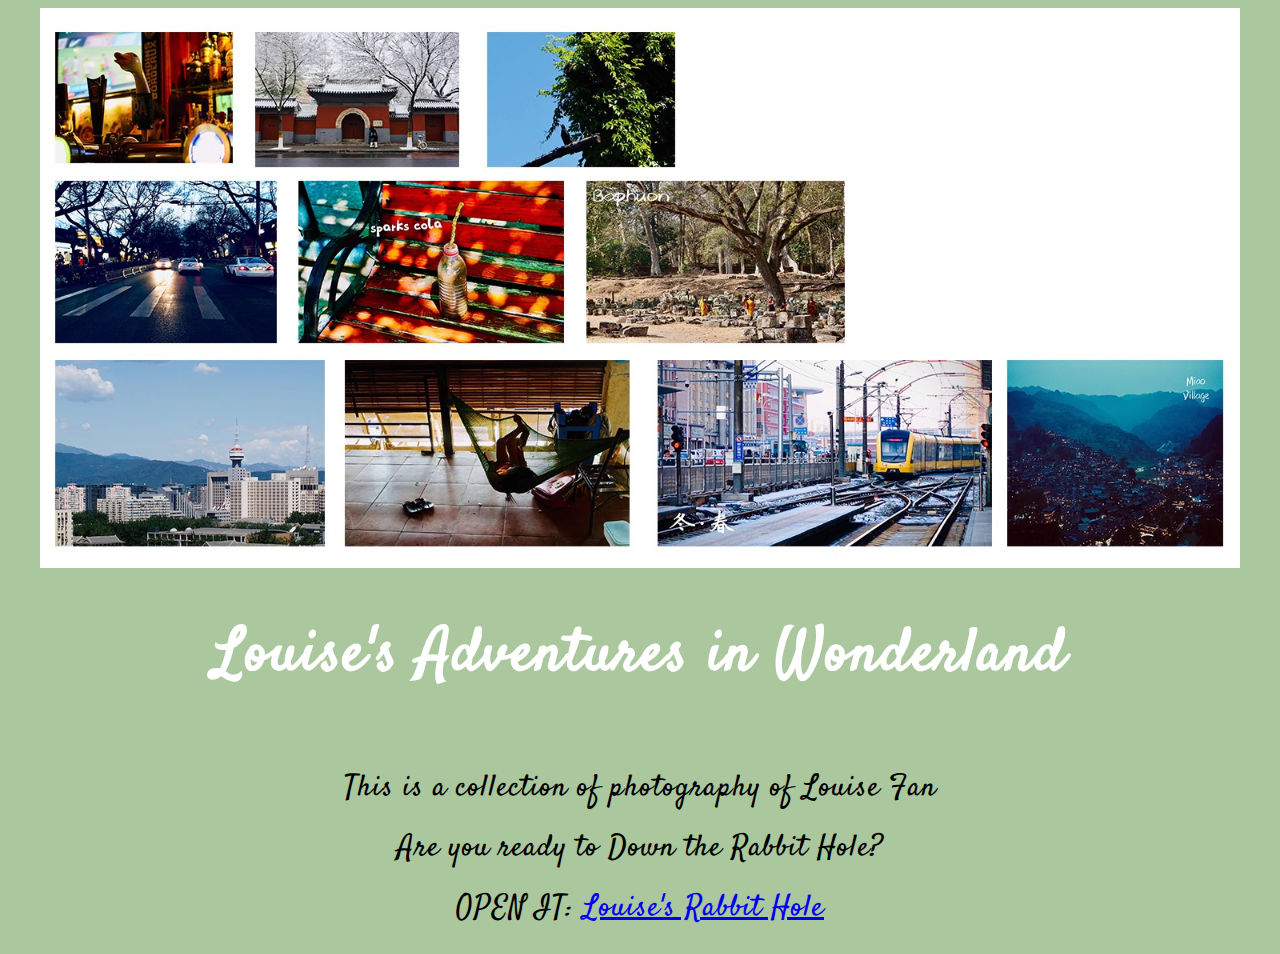
<file: index.html>
<!DOCTYPE html>
<html>
    <head>
        <meta charset="UTF-8">
        <title>Louise's Adventures in Wonderland</title>
        <link href="styles/style.css" rel="stylesheet">
        <link href="https://fonts.googleapis.com/css2?family=Satisfy&display=swap" rel="stylesheet" type="text/css">
    </head>
    <body>
        <img src="images/index.ico" alt="A collection of photography of Louise Fan.">
        <h1>Louise's Adventures in Wonderland</h1>
        <p>This is a collection of photography of Louise Fan</p>
        <p>Are you ready to Down the Rabbit Hole?</p>
        <p>OPEN IT: <a href="philosophy game.html"
                       title="open the guessing-game of Louise Fan.">Louise's Rabbit Hole</a></p>
    </body>
</html>
</file>
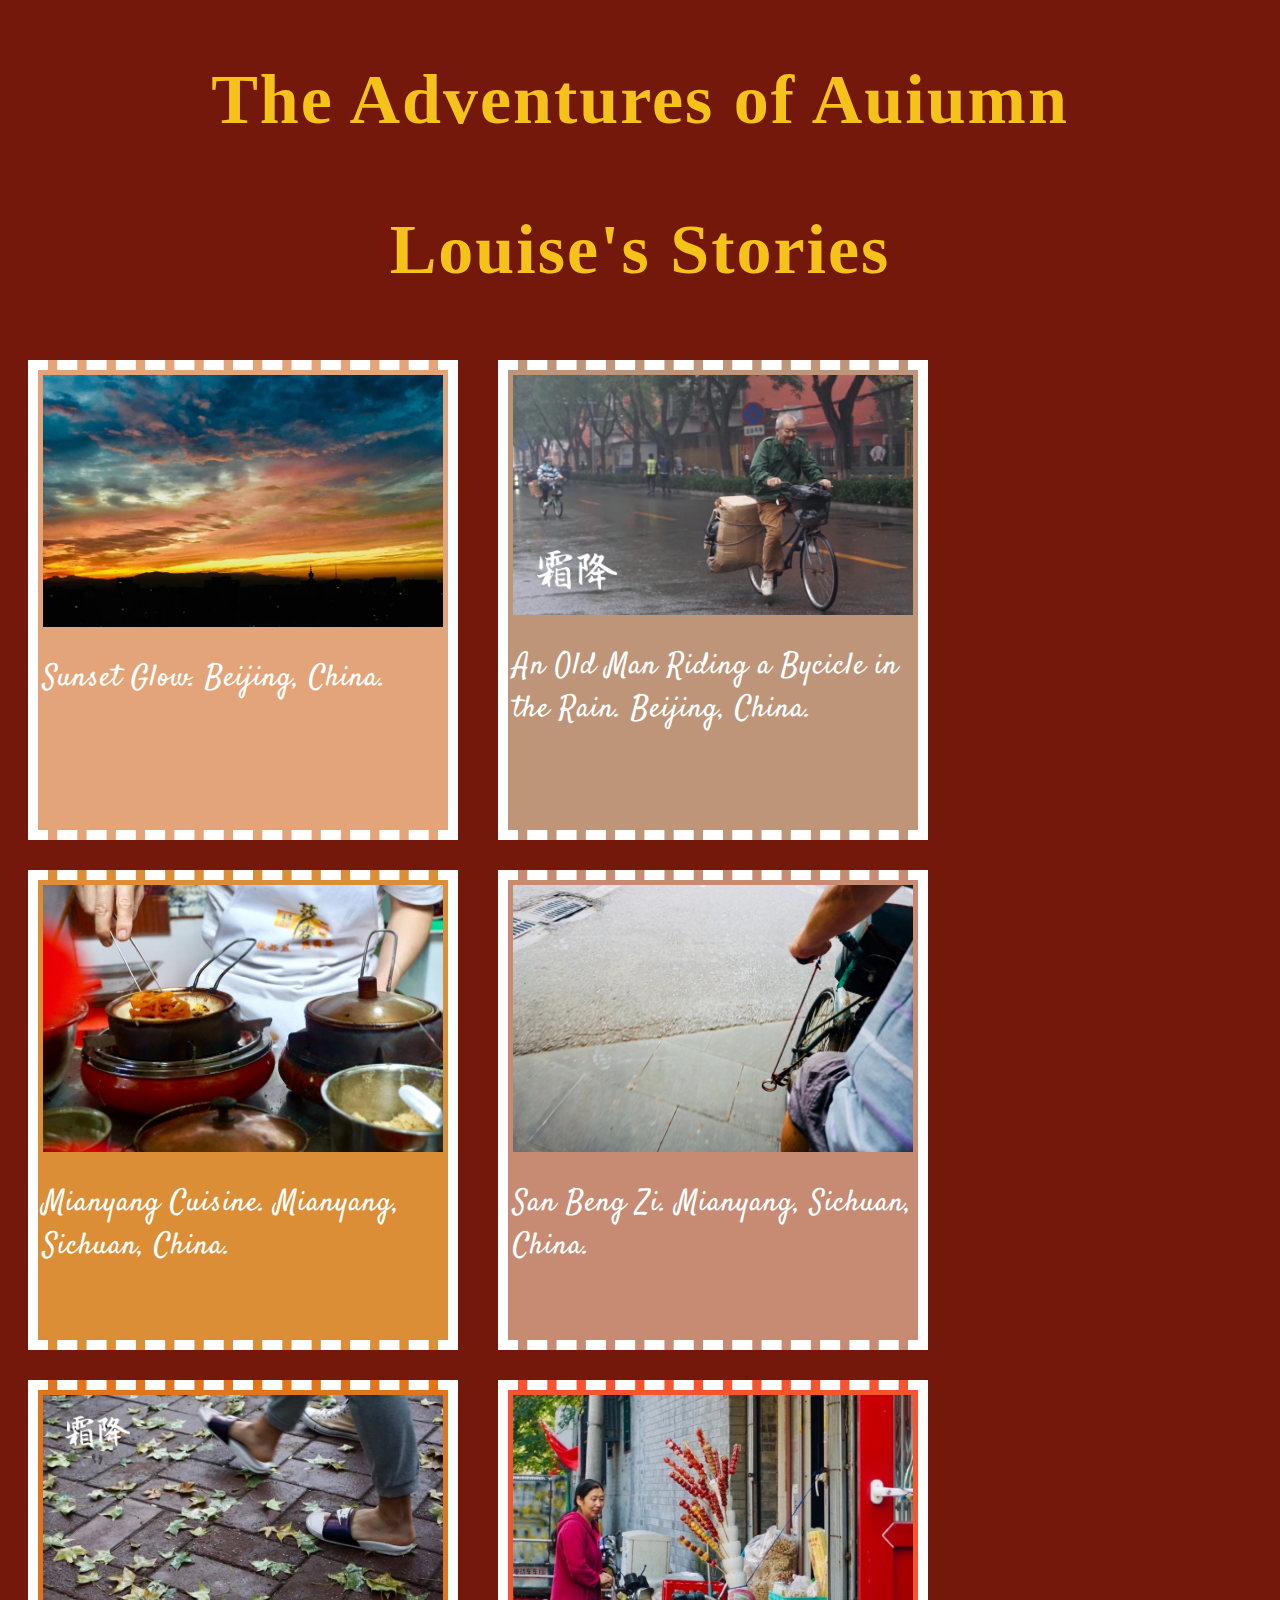
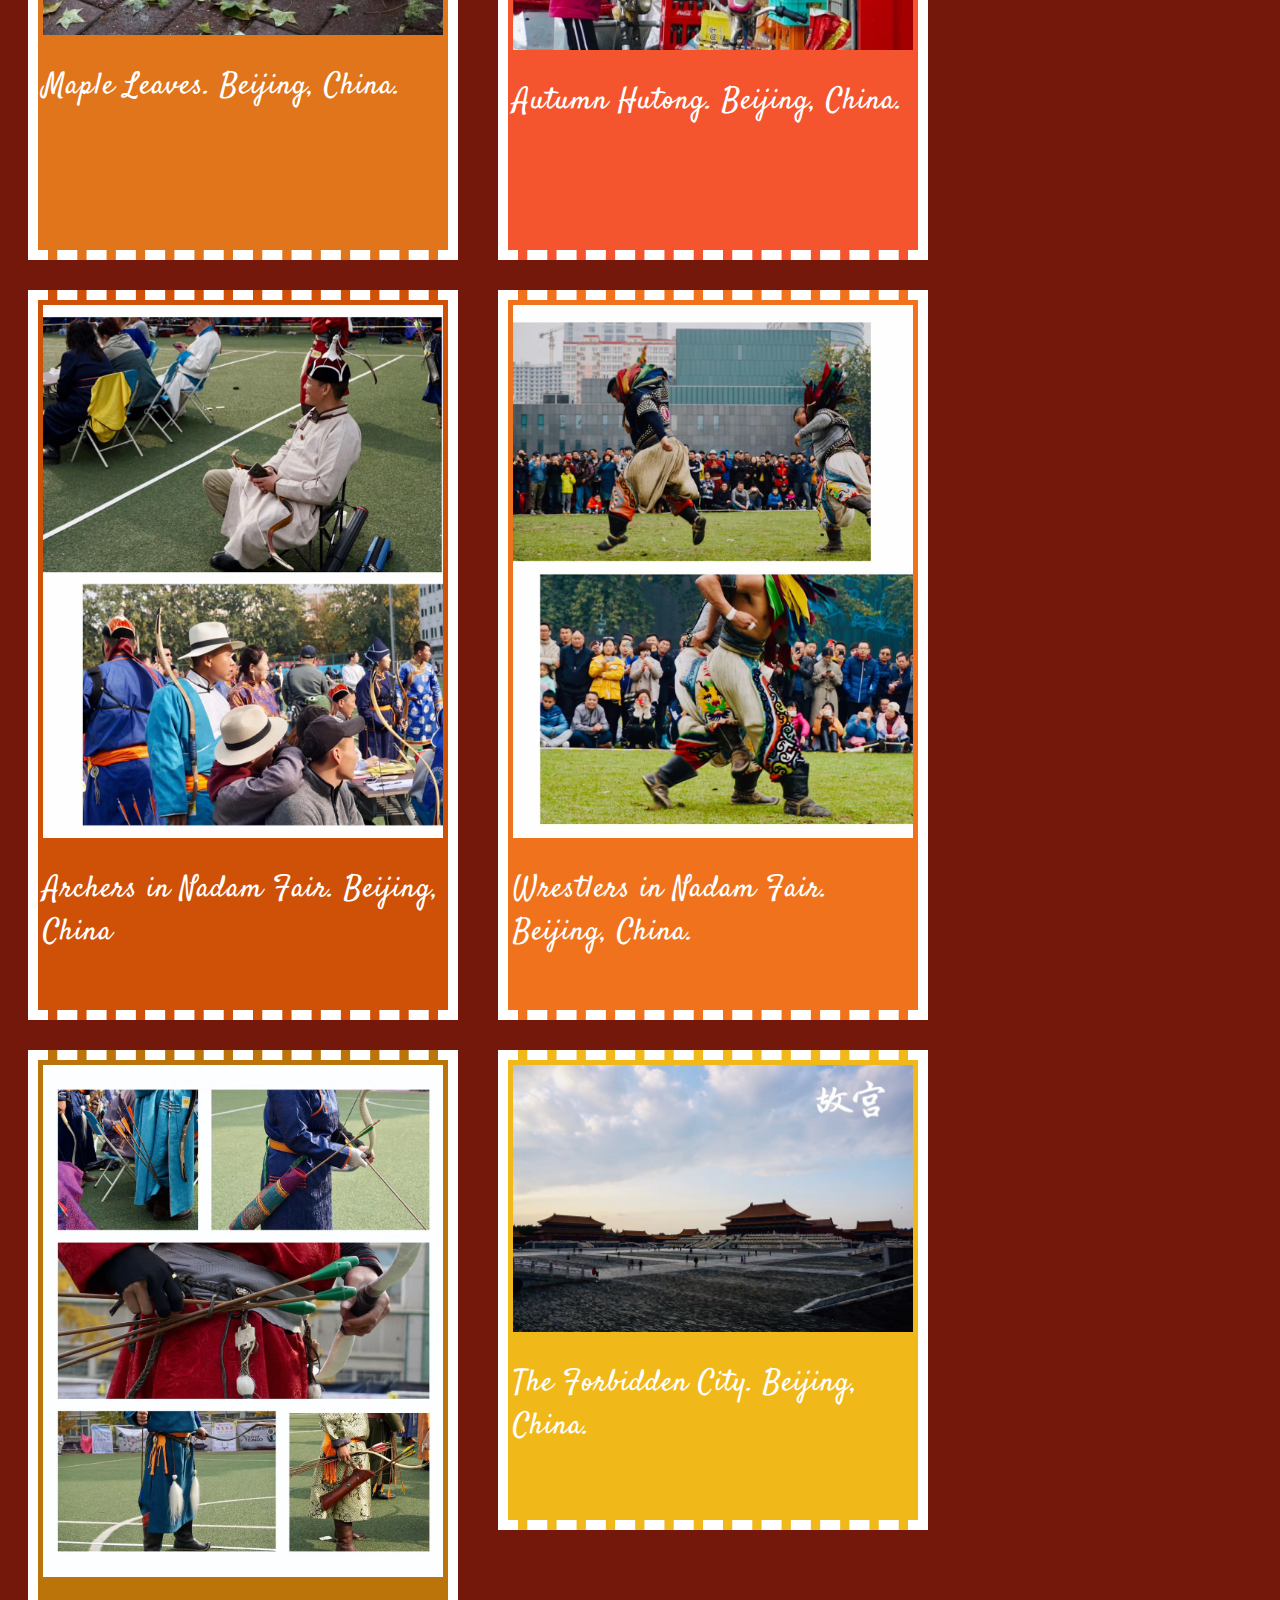
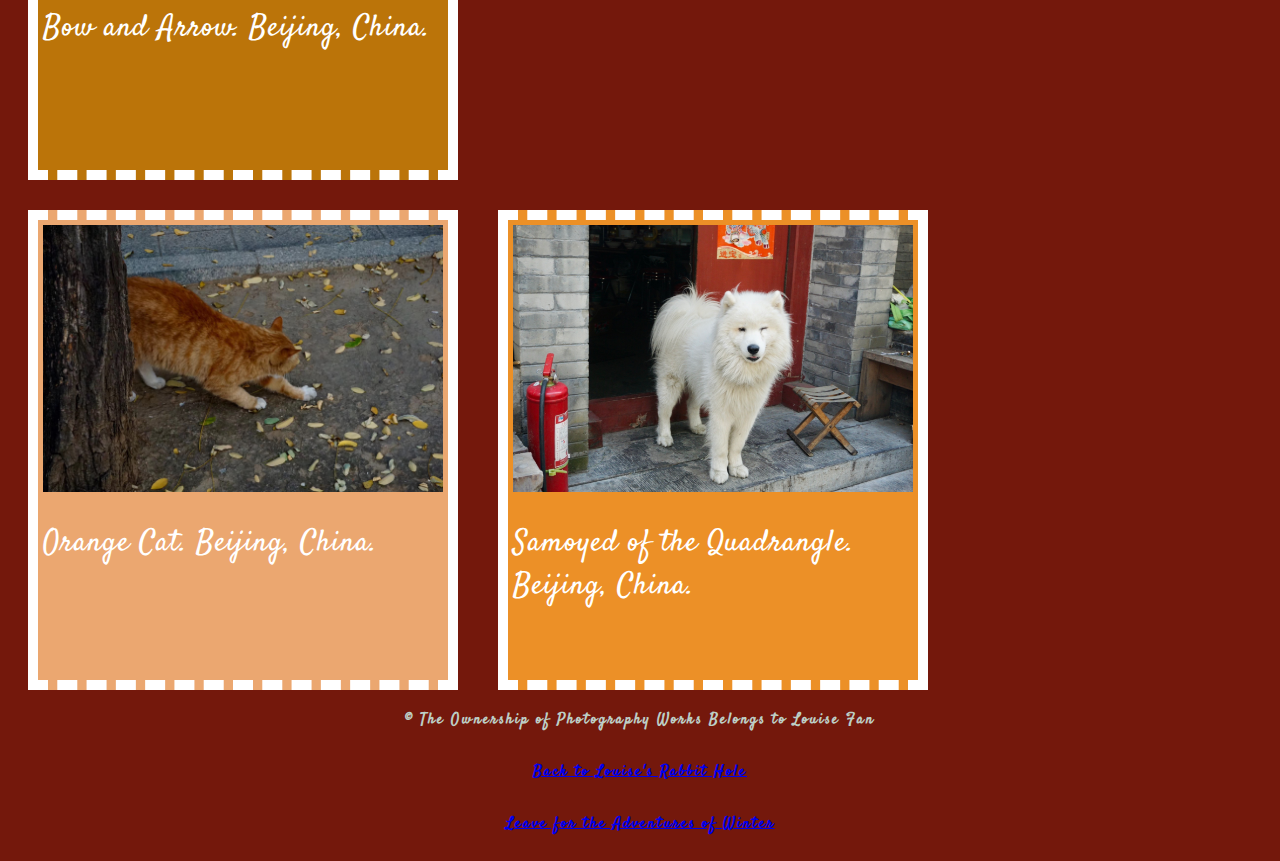
<file: autumnal.html>
<!DOCTYPE html>
<html>
    <head>
        <meta charset=UTF-8>
        <title>The collection of summer</title>
        <link href="styles3/style-autumn.css" rel="stylesheet">
        <link href="https://fonts.googleapis.com/css2?family=Kranky&family=Satisfy&display=swap" rel="stylesheet" type="text/css">
    </head>
    <body>
        <h1><strong>The Adventures of Auiumn</strong></h1>
        <h1><strong>Louise's Stories</strong></h1>
        
        <div class="flex-div">
        <div class="div-s1">
            <img src="images/fall-imgs/1.jpg" alt="Sunset Glow">
            <p> Sunset Glow. Beijing, China. </p>
        </div>
          
        <div class="div-s2">
            <img src="images/fall-imgs/2.jpg" alt="An Old Man Riding a Bycicle in the Rain">
            <p>An Old Man Riding a Bycicle in the Rain. Beijing, China. </p>
        </div>

        <div class="div-s3">
            <img src="images/fall-imgs/3.jpg" alt="Mianyang Cuisine">
            <p>Mianyang Cuisine. Mianyang, Sichuan, China.</p>
        </div>

        <div class="div-s4">
            <img src="images/fall-imgs/4.jpg" alt="San Beng Zi">
            <p>San Beng Zi. Mianyang, Sichuan, China.</p>
        </div>
        
        <div class="div-s5">
            <img src="images/fall-imgs/5.jpg" alt="Maple Leaves">
            <p>Maple Leaves. Beijing, China.</p>
        </div> 

        <div class="div-s6">
            <img src="images/fall-imgs/6.jpg" alt="Autumn Lane">
            <P>Autumn Hutong. Beijing, China.</P>
        </div>

        <div class="div-s7">
            <img src="images/fall-imgs/7.jpg" alt="Archers in Nadam Fair">
            <p>Archers in Nadam Fair. Beijing, China</p>
        </div>

        <div class="div-s8">
            <img src="images/fall-imgs/8.jpg" alt="Wrestlers in Nadam Fair">
            <p>Wrestlers in Nadam Fair. Beijing, China.</p>
        </div>

        <div class="div-s9">
            <img src="images/fall-imgs/9.jpg" alt="Bow and Arrow">
            <p>Bow and Arrow. Beijing, China.</p>
        </div> 

        <div class="div-s10">
            <img src="images/fall-imgs/10.jpg" alt="The Forbidden City">
            <p>The Forbidden City. Beijing, China.</p>
        </div> 

        <div class="div-s11">
            <img src="images/fall-imgs/11.jpg" alt="Orange Cat">
            <p>Orange Cat. Beijing, China.</p>
        </div> 

        <div class="div-s12">
            <img src="images/fall-imgs/12.jpg" alt="Samoyed of the Quadrangle">
            <p>Samoyed of the Quadrangle. Beijing, China.</p>
        </div> 

        <div class="footer">
            <h3> © The Ownership of Photography Works Belongs to Louise Fan</h3>
        </div>

        <div class="back-hole">
            <h2> <a href="photography.html">Back to Louise's Rabbit Hole</a></h2>
        </div>

        <div class="go-winter">
            <h2> <a href="hiemal.html">Leave for the Adventures of Winter</a></h2>
        </div>
    </div>
    </body>
</html>
</file>
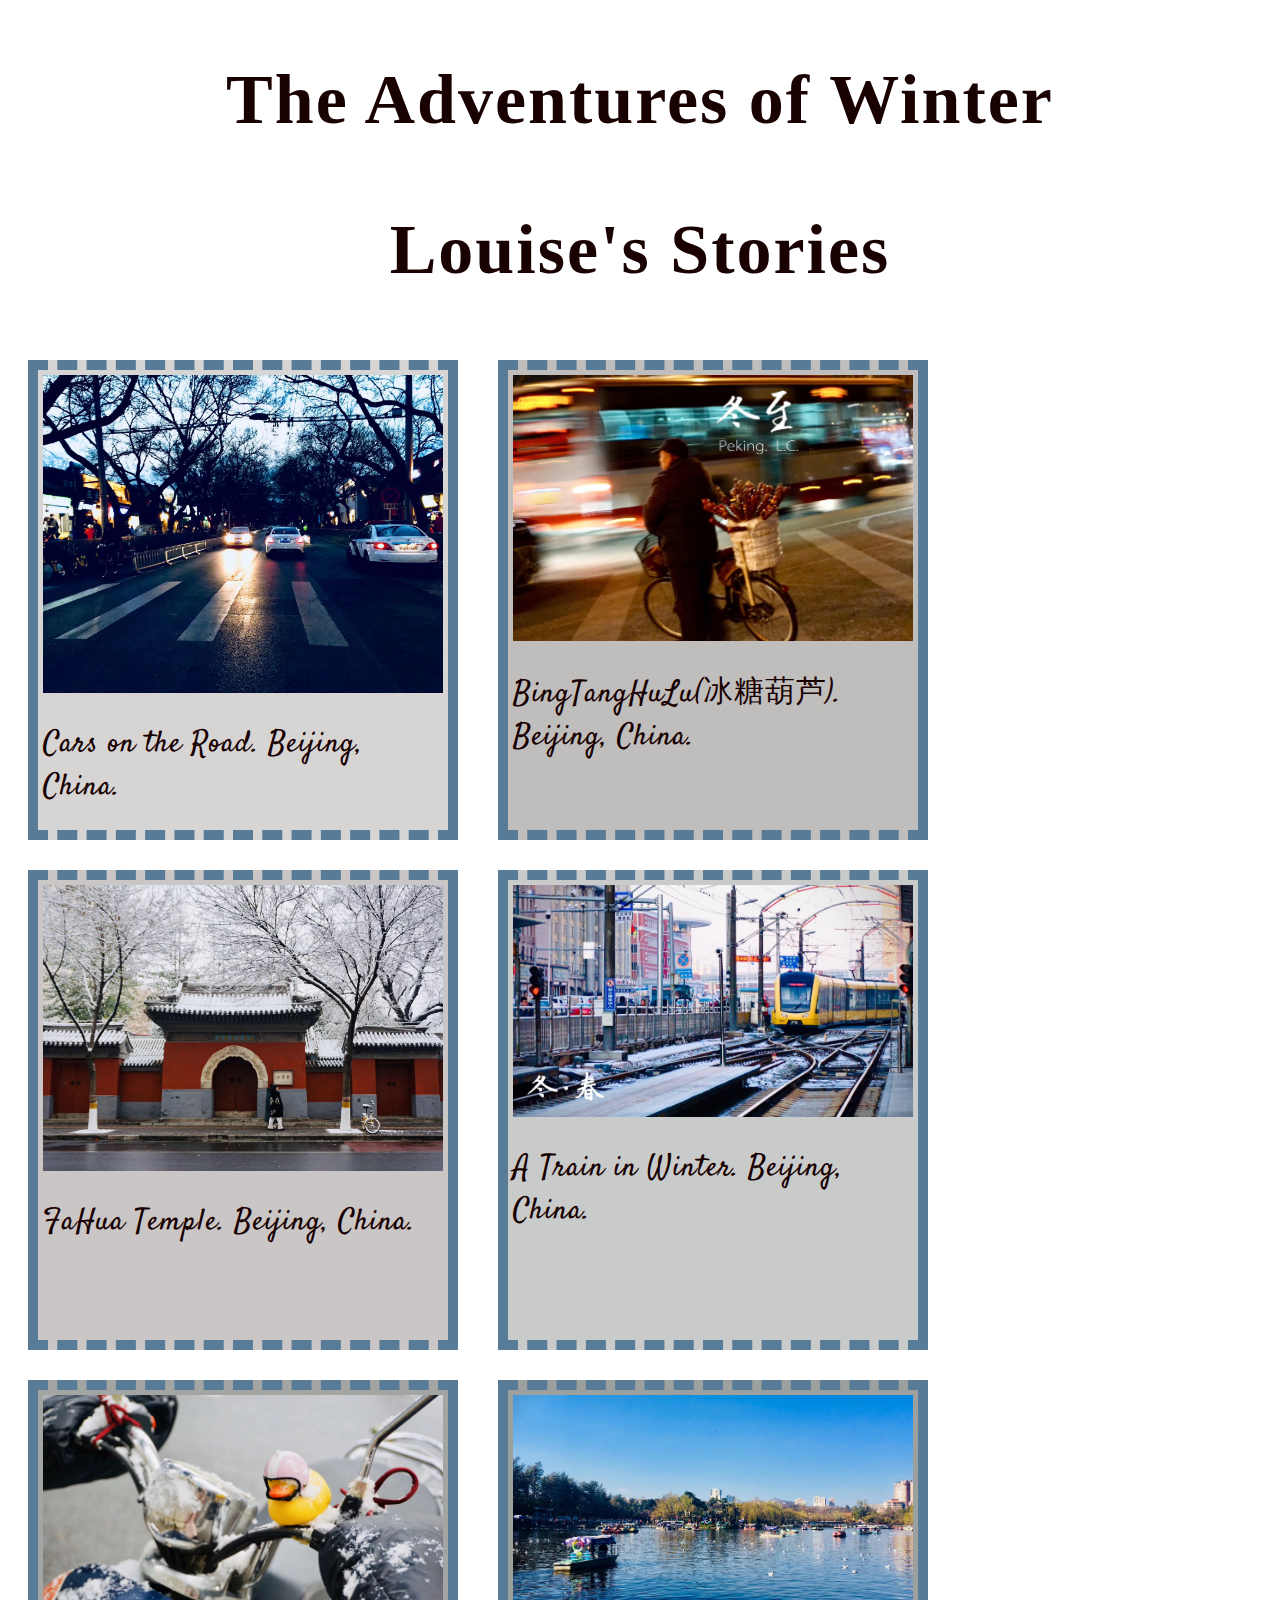
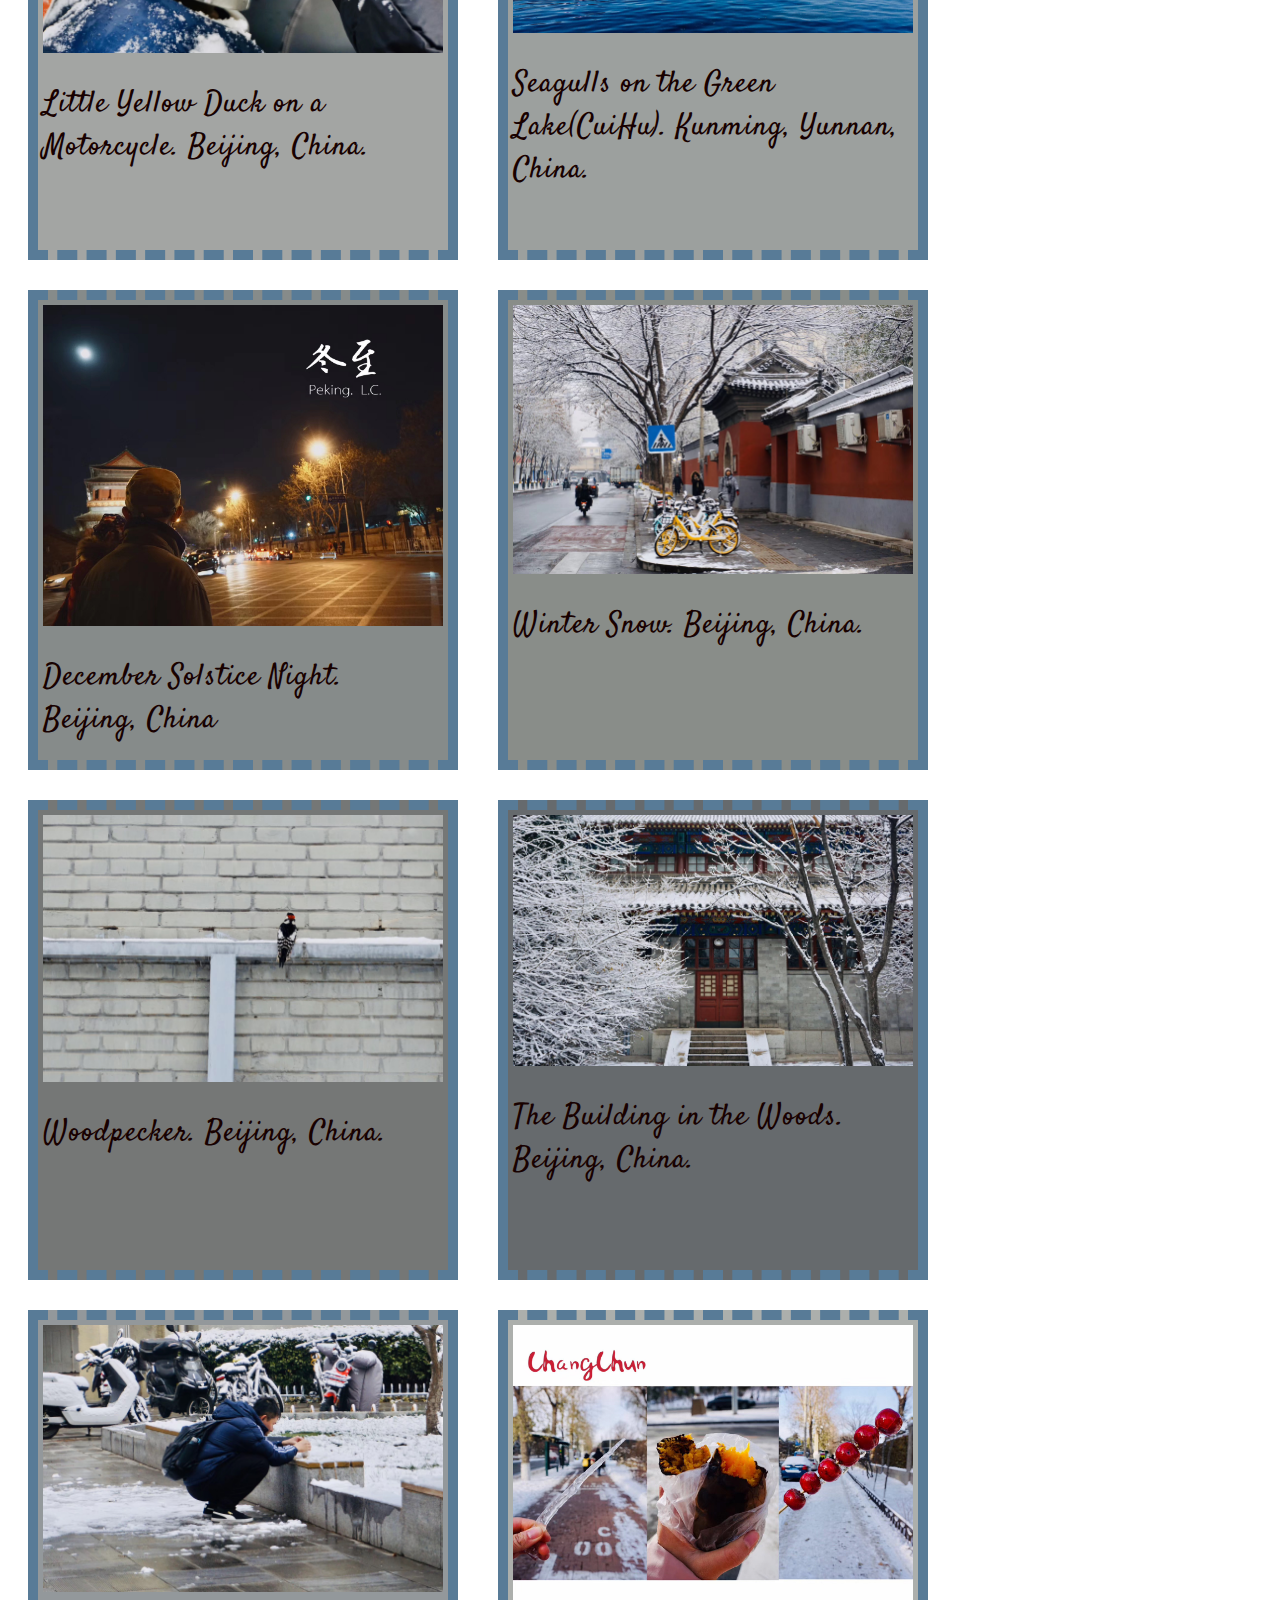
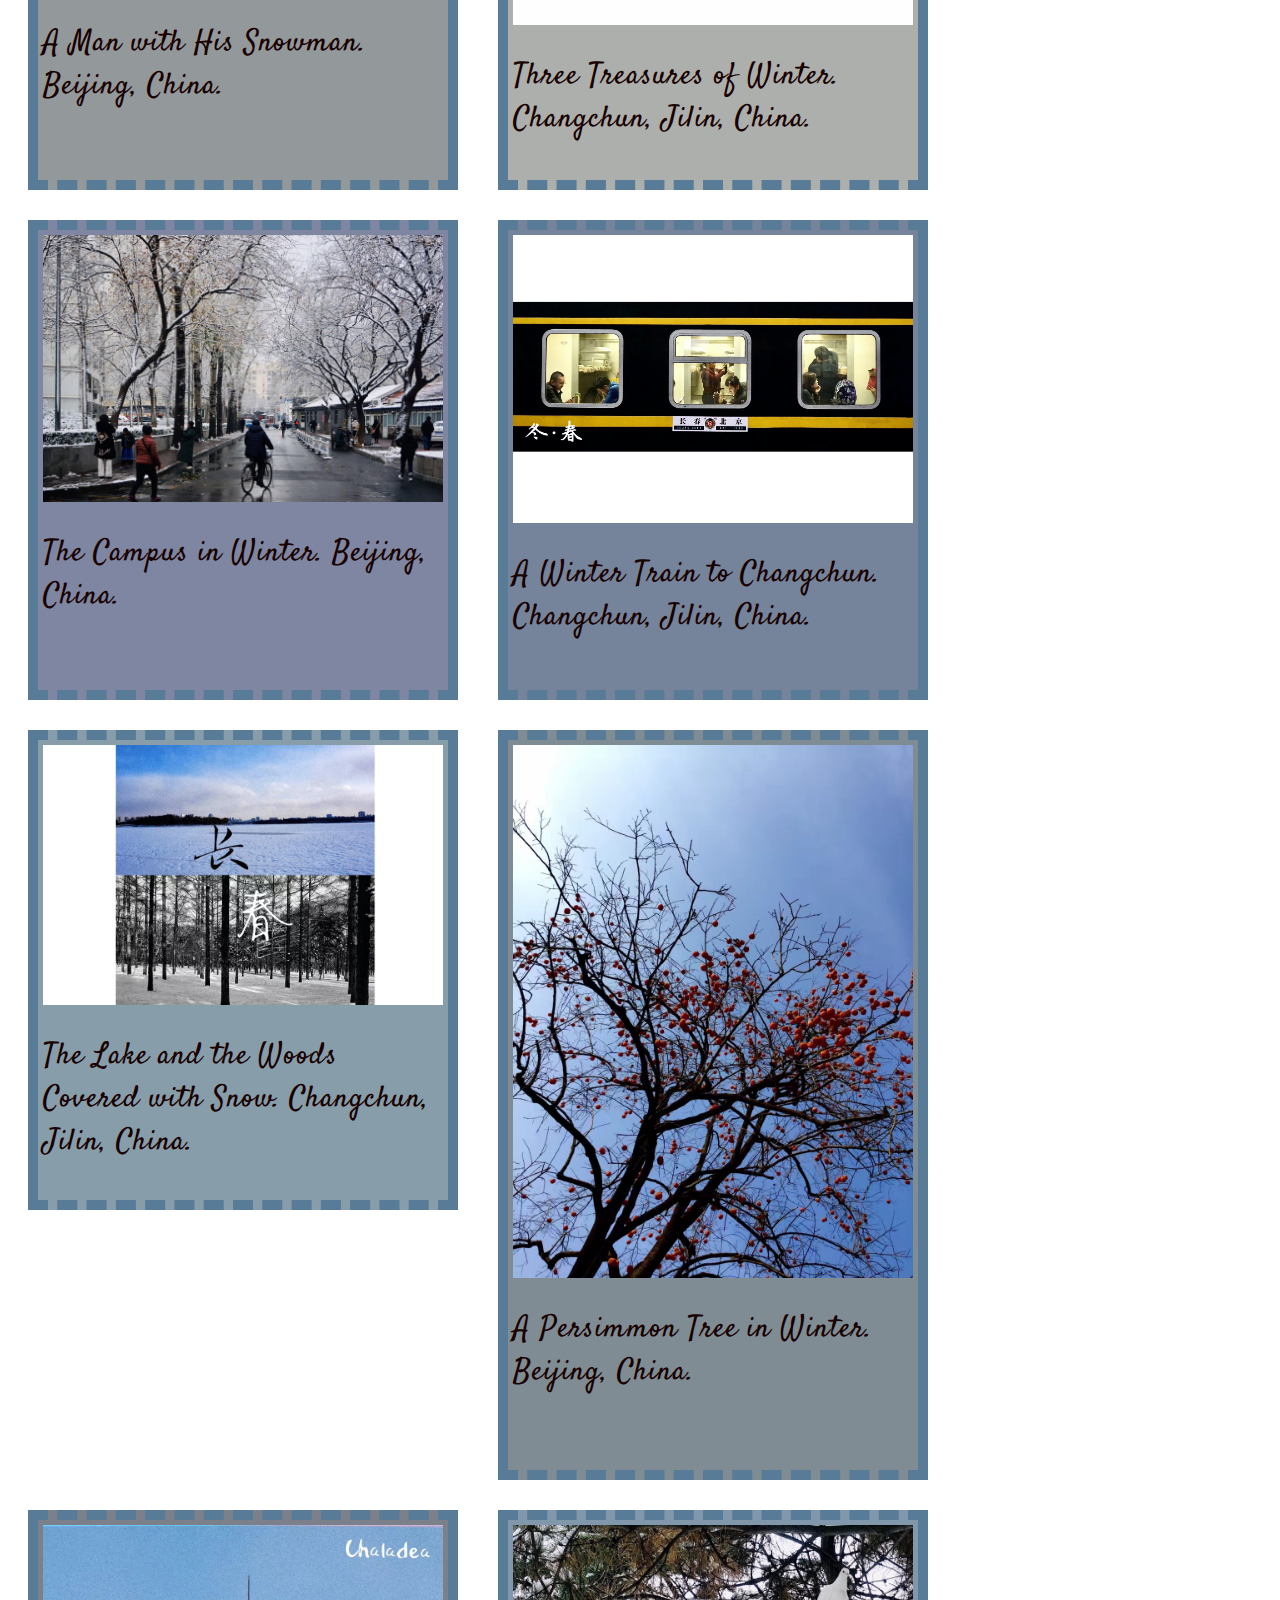
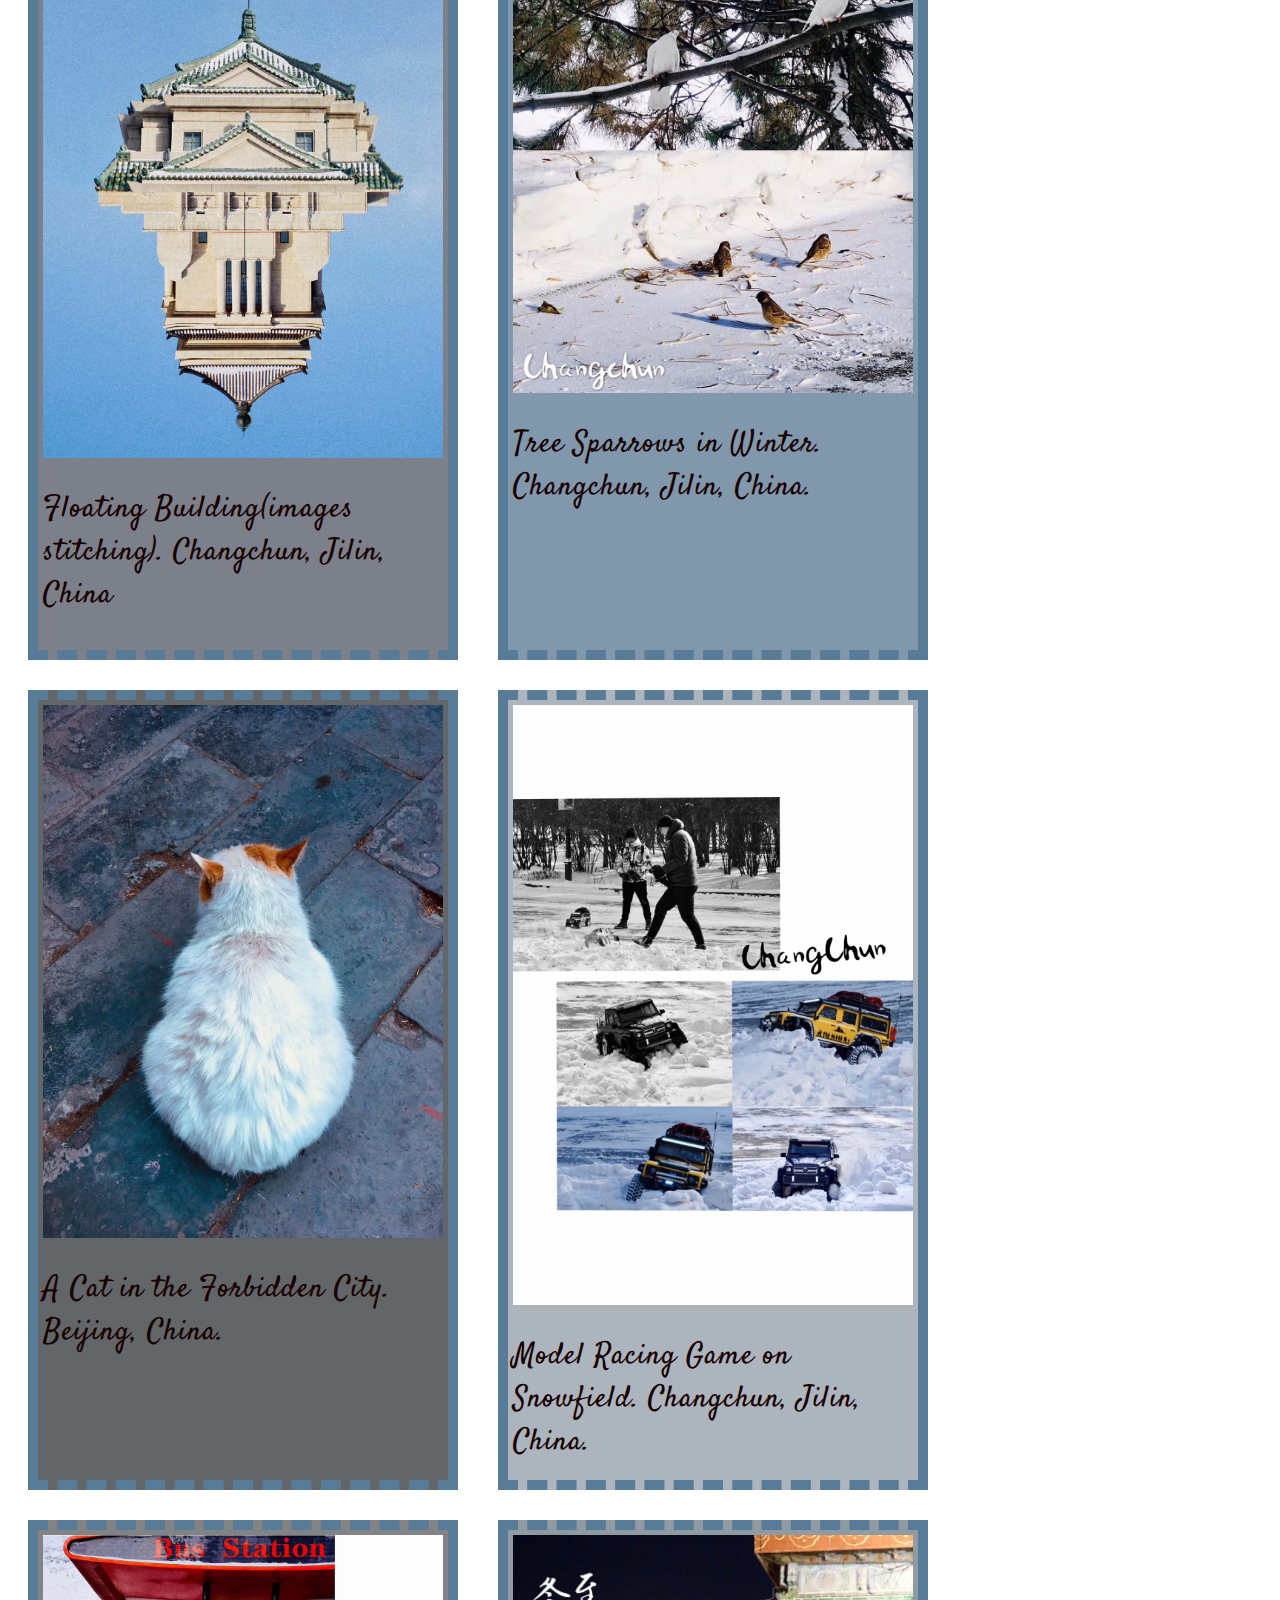
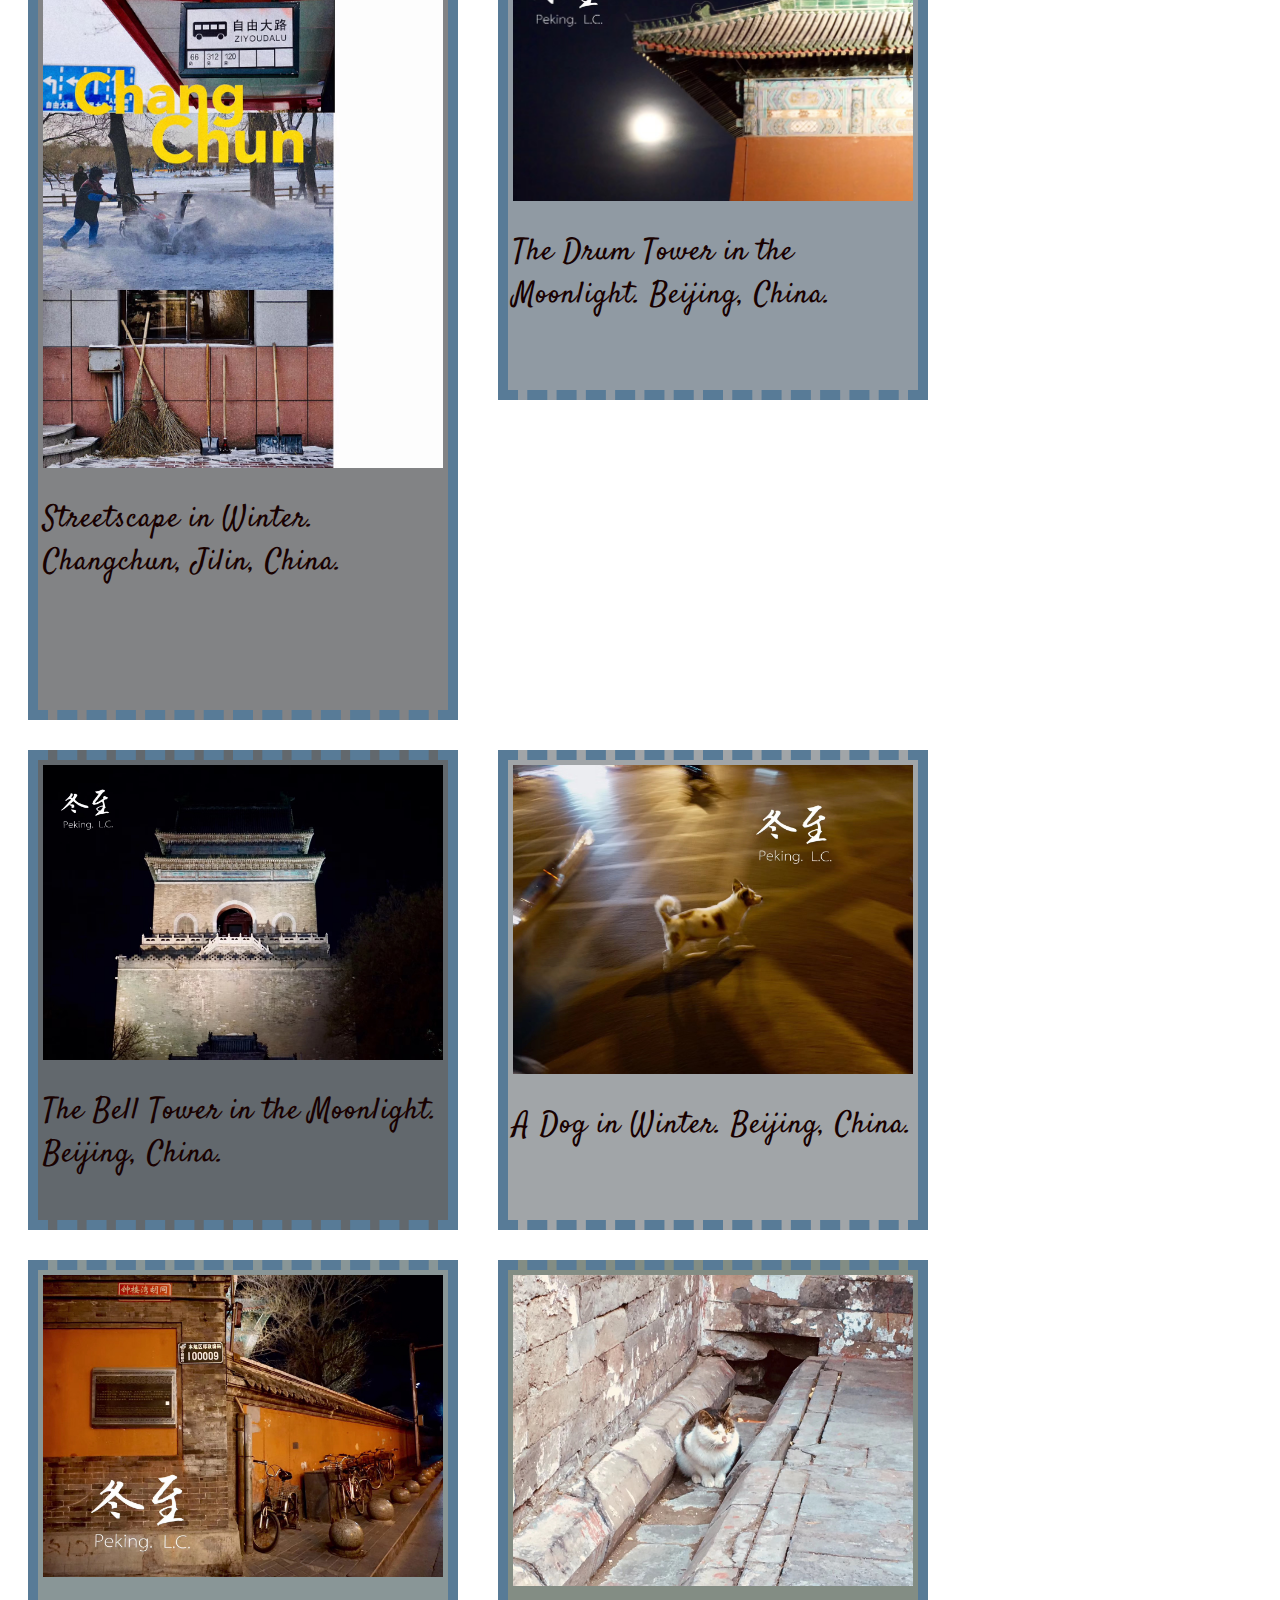
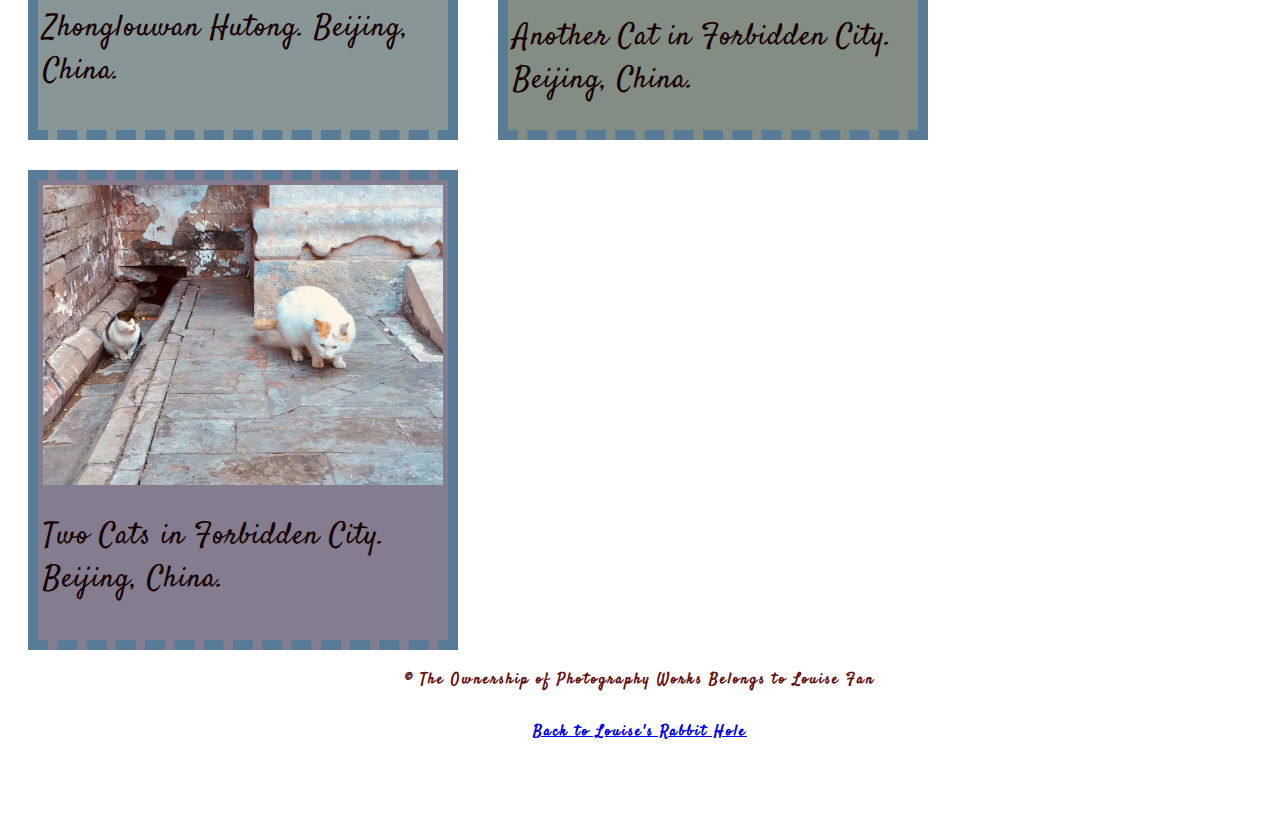
<file: hiemal.html>
<!DOCTYPE html>
<html>
    <head>
        <meta charset=UTF-8>
        <title>The collection of summer</title>
        <link href="styles3/style-winter.css" rel="stylesheet">
        <link href="https://fonts.googleapis.com/css2?family=Kranky&family=Satisfy&display=swap" rel="stylesheet" type="text/css">
    </head>
    <body>
        <h1><strong>The Adventures of Winter</strong></h1>
        <h1><strong>Louise's Stories</strong></h1>
        
        <div class="flex-div">
        <div class="div-s1">
            <img src="images/winter-imgs/1.jpg" alt="Cars on the Road">
            <p> Cars on the Road. Beijing, China. </p>
        </div>
         
        <div class="div-s2">
            <img src="images/winter-imgs/2.jpg" alt="BingTangHuLu(冰糖葫芦)">
            <p>BingTangHuLu(冰糖葫芦). Beijing, China. </p>
        </div>

        <div class="div-s3">
            <img src="images/winter-imgs/3.jpg" alt="FaHua Temple">
            <p>FaHua Temple. Beijing, China.</p>
        </div>

        <div class="div-s4">
            <img src="images/winter-imgs/4.jpg" alt="A Train in Winter">
            <p>A Train in Winter. Beijing, China.</p>
        </div>
        
        <div class="div-s5">
            <img src="images/winter-imgs/5.jpg" alt="Little Yellow Duck on a Motorcycle">
            <p>Little Yellow Duck on a Motorcycle. Beijing, China.</p>
        </div> 

        <div class="div-s6">
            <img src="images/winter-imgs/6.jpg" alt="Seagulls on the Green Lake(CuiHu)">
            <P>Seagulls on the Green Lake(CuiHu). Kunming, Yunnan, China.</P>
        </div>

        <div class="div-s7">
            <img src="images/winter-imgs/7.jpg" alt="December Solstice Night">
            <p>December Solstice Night. Beijing, China</p>
        </div>

        <div class="div-s8">
            <img src="images/winter-imgs/8.jpg" alt="Winter Snow">
            <p>Winter Snow. Beijing, China.</p>
        </div>

        <div class="div-s9">
            <img src="images/winter-imgs/9.jpg" alt="Woodpecker">
            <p>Woodpecker. Beijing, China.</p>
        </div> 

        <div class="div-s10">
            <img src="images/winter-imgs/10.jpg" alt="The Building in the Woods">
            <p>The Building in the Woods. Beijing, China.</p>
        </div>

        <div class="div-s11">
            <img src="images/winter-imgs/11.jpg" alt="A Man with His Snowman">
            <p>A Man with His Snowman. Beijing, China.</p>
        </div>

        <div class="div-s12">
            <img src="images/winter-imgs/12.jpg" alt="Three Treasures of Winter">
            <p>Three Treasures of Winter. Changchun, Jilin, China.</p>
        </div>

        <div class="div-s13">
            <img src="images/winter-imgs/13.jpg" alt="The Campus in Winter">
            <p>The Campus in Winter. Beijing, China.</p>
        </div>

        <div class="div-s14">
            <img src="images/winter-imgs/14.jpg" alt="A Winter Train to Changchun">
            <p>A Winter Train to Changchun. Changchun, Jilin, China.</p>
        </div>

        <div class="div-s15">
            <img src="images/winter-imgs/15.jpg" alt="The Lake and the Woods Covered with Snow">
            <p>The Lake and the Woods Covered with Snow. Changchun, Jilin, China.</p>
        </div>

        <div class="div-s16">
            <img src="images/winter-imgs/16.jpg" alt="A Persimmon Tree in Winter">
            <p>A Persimmon Tree in Winter. Beijing, China.</p>
        </div>

        <div class="div-s17">
            <img src="images/winter-imgs/17.jpg" alt="Floating Building(images stitching)">
            <p>Floating Building(images stitching). Changchun, Jilin, China</p>
        </div>

        <div class="div-s18">
            <img src="images/winter-imgs/18.jpg" alt="Tree Sparrows in Winter">
            <p>Tree Sparrows in Winter. Changchun, Jilin, China.</p>
        </div>

        <div class="div-s19">
            <img src="images/winter-imgs/19.jpg" alt="A Cat in the Forbidden City">
            <p>A Cat in the Forbidden City. Beijing, China.</p>
        </div>

        <div class="div-s20">
            <img src="images/winter-imgs/20.jpg" alt="Model Racing Game on Snowfield">
            <p>Model Racing Game on Snowfield. Changchun, Jilin, China.</p>
        </div>

        <div class="div-s21">
            <img src="images/winter-imgs/21.jpg" alt="Streetscape in Winter">
            <p>Streetscape in Winter. Changchun, Jilin, China.</p>
        </div>

        <div class="div-s22">
            <img src="images/winter-imgs/22.jpg" alt="The Drum Tower in the Moonlight">
            <p>The Drum Tower in the Moonlight. Beijing, China.</p>
        </div>

        <div class="div-s23">
            <img src="images/winter-imgs/23.jpg" alt="The Bell Tower in the Moonlight">
            <p>The Bell Tower in the Moonlight. Beijing, China.</p>
        </div>

        <div class="div-s24">
            <img src="images/winter-imgs/24.jpg" alt="A Dog in Winter">
            <p>A Dog in Winter. Beijing, China.</p>
        </div>

        <div class="div-s25">
            <img src="images/winter-imgs/25.jpg" alt="Zhonglouwan Hutong">
            <p>Zhonglouwan Hutong. Beijing, China.</p>
        </div>

        <div class="div-s26">
            <img src="images/winter-imgs/26.jpg" alt="Another Cat in Forbidden City">
            <p>Another Cat in Forbidden City. Beijing, China.</p>
        </div>
        
        <div class="div-s27">
            <img src="images/winter-imgs/27.jpg" alt="Two Cats in Forbidden City">
            <p>Two Cats in Forbidden City. Beijing, China.</p>
        </div>

        <div class="footer">
            <h3> © The Ownership of Photography Works Belongs to Louise Fan</h3>
        </div>

        <div class="back-hole">
            <h2> <a href="photography.html">Back to Louise's Rabbit Hole</a></h2>
        </div>
    </div>
    </body>
</html>
</file>
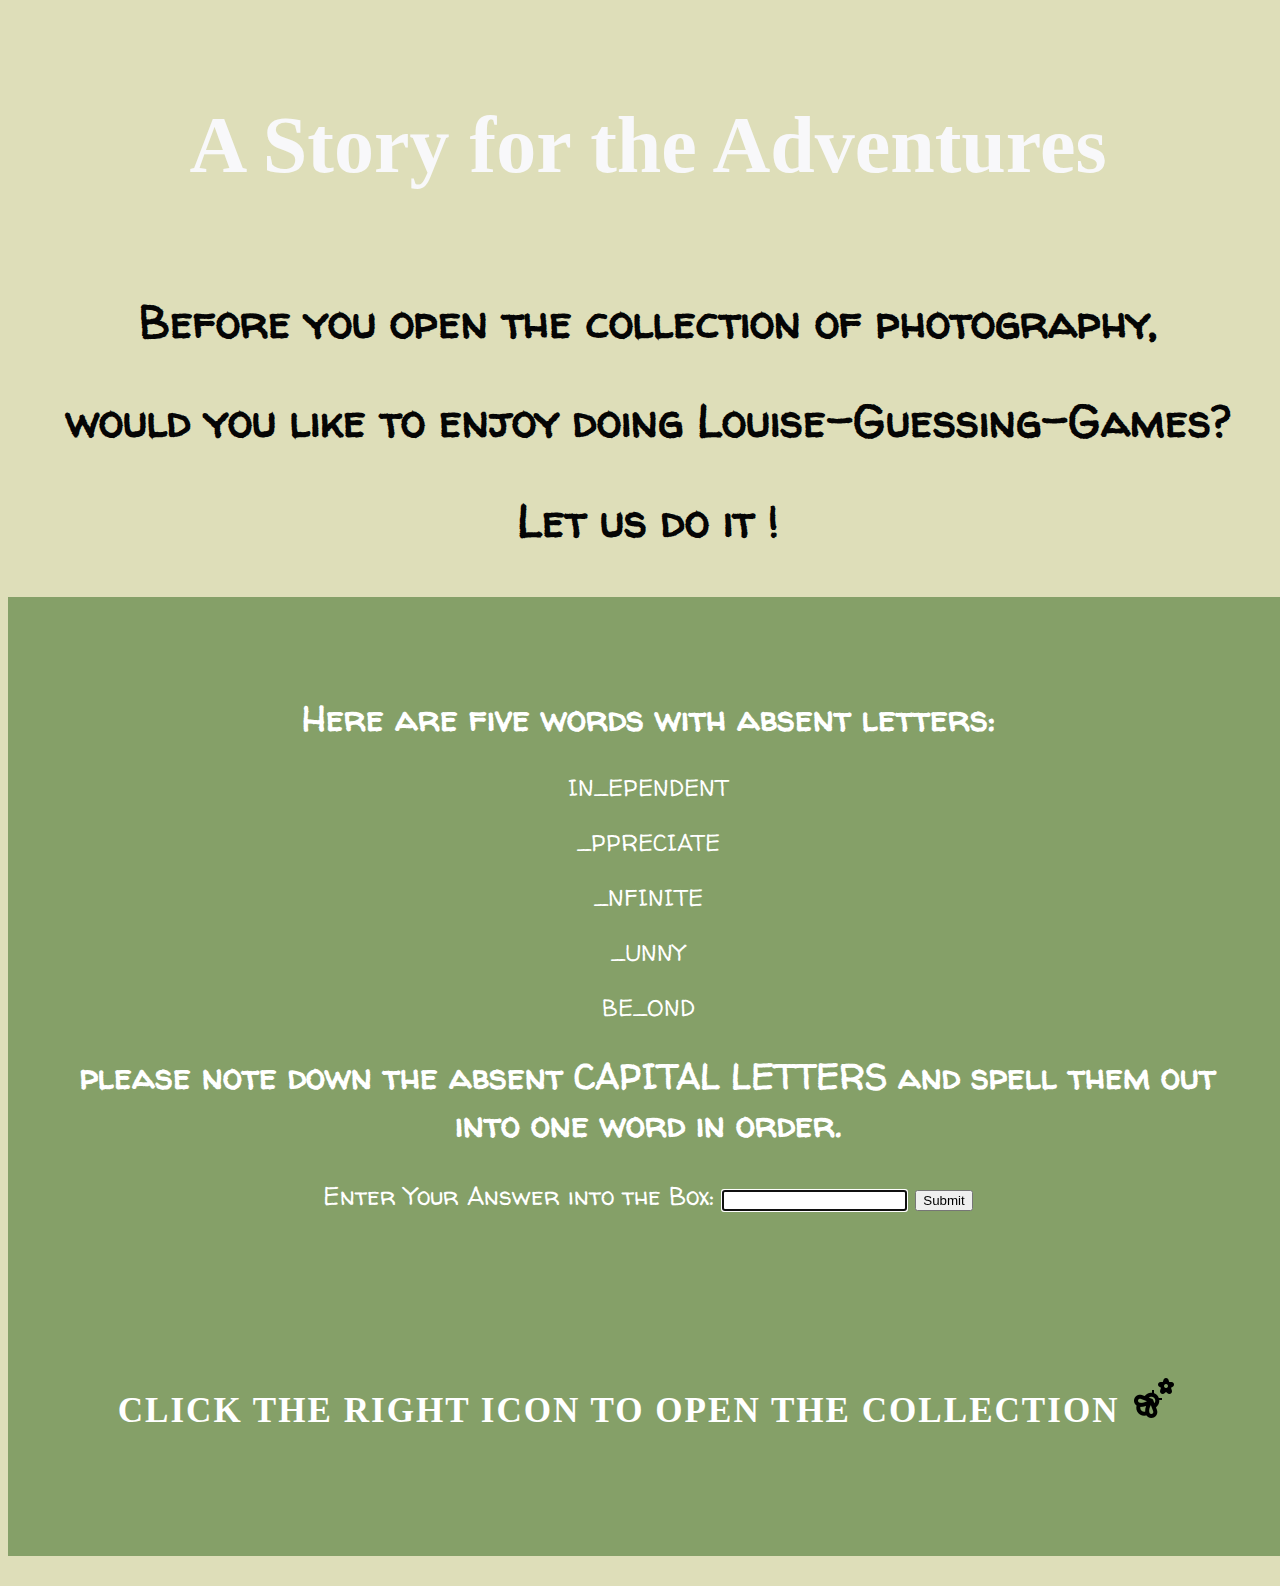
<file: philosophy game.html>
<!DOCTYPE html>
<html>
    <head>
        <meta charset="UTF-8">
        <title>photography game</title>
        <link href="styles/gamestyle.css" rel="stylesheet">
        <script src="philosophy game.js" async></script>
        <link href="https://fonts.googleapis.com/css2?family=Kranky&family=Unkempt:wght@700&family=Walter+Turncoat&display=swap" rel="stylesheet" type="text/css">
    </head>
    <body>
        <div class="title">
        <h1>A Story for the Adventures</h1>
        </div>

        <div class="game">
        <h2>Before you open the collection of photography,</h2>
        <h2>would you like to enjoy doing Louise-Guessing-Games?</h2>
        <h2><strong>Let us do it !</strong></h2>
        </div>

        <div class="discription">
        <h2>Here are five words with absent letters:</h2>
        <p>IN_EPENDENT</p>
        <p>_PPRECIATE</p>
        <p>_NFINITE</p>
        <p>_UNNY</p>
        <p>BE_OND</p>
        <h2>please note down the absent CAPITAL LETTERS and spell them out into one word in order.</h2>

        <div class="form">
            <lable for="guessField">Enter Your Answer into the Box:</lable>
            <input type="text" id="guessField" class="guessField">
            <input type="submit" value="Submit" class="guessSubmit">
        </div>

        <div class="resultParas">
            <p class="guesses"></p>
            <p class="lastResult"></p>
        </div>
       
        <div class="congrats">
            <h3>CLICK THE RIGHT ICON TO OPEN THE COLLECTION
                <a href="photography.html" 
                   title="click the icon">
                   <img src="images/bee.png" alt="bee">
                </a> 
            </h3>
        </div>
    </div>
    </body>
</html>
</file>
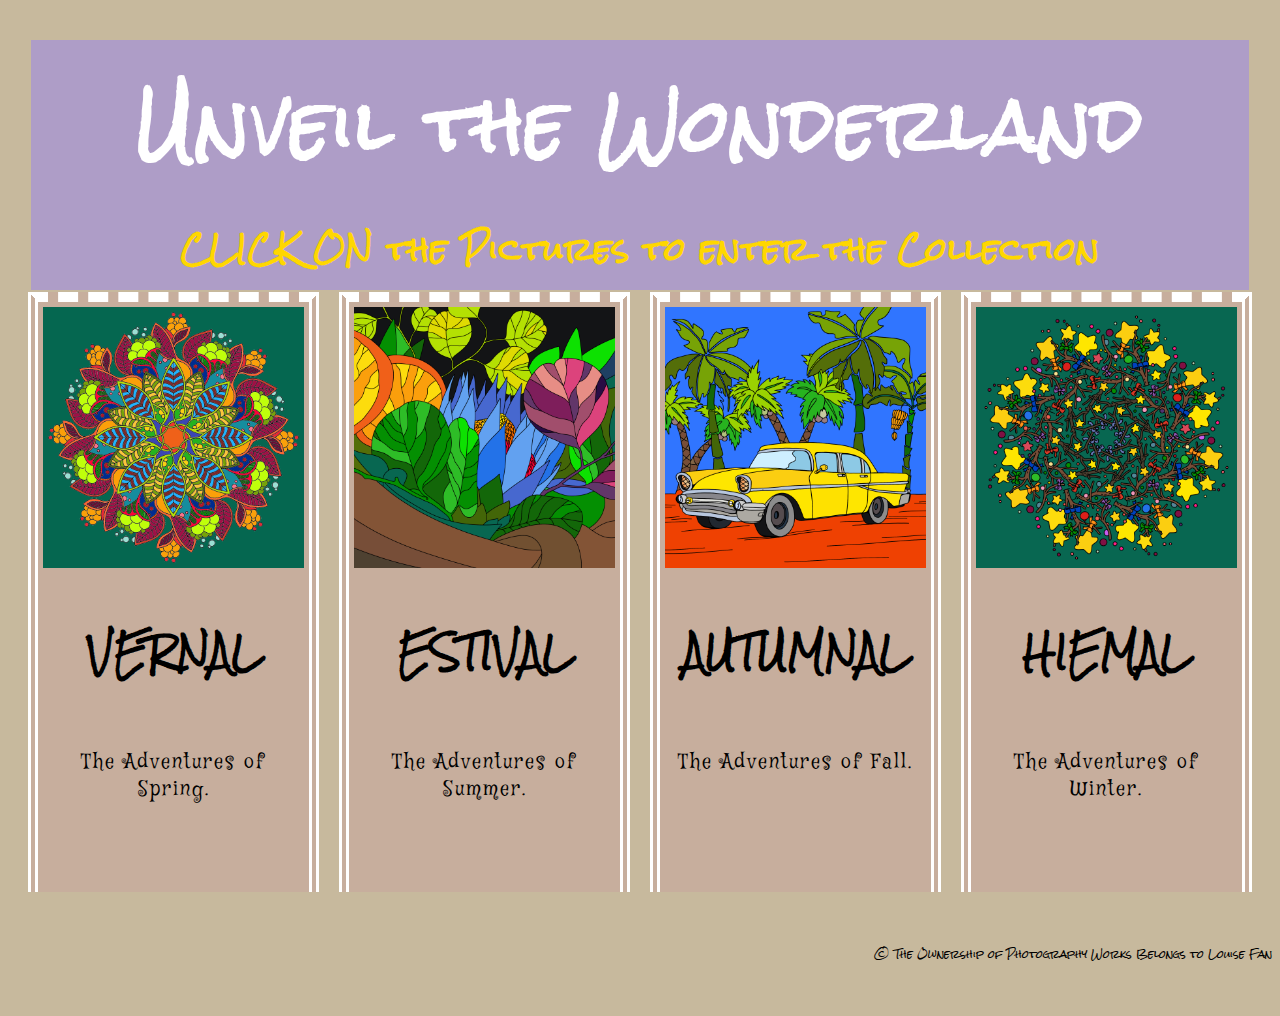
<file: photography.html>
<!DOCTYPE html>
<html>
    <head>
        <meta charset=UTF-8>
        <title>The collection of photography of Louise Fan</title>
        <link href="styles2/style.css" rel="stylesheet">
        <link href="https://fonts.googleapis.com/css2?family=Mystery+Quest&family=Rock+Salt&display=swap" rel="stylesheet" type="text/css">
    </head>
    <body>
        <h1>Unveil the Wonderland</h1>
        <h2> <strong>CLICK ON</strong> the Pictures to enter the Collection</h2>

        <div class="flex-div">
        <div class="div-spring">
            <a href="vernal.html" 
               title="click the image to enter the collection of spring.">
                <img src="images/spring.ico" alt="A colorful geometric pattern. Link to the collection of photography.">
            </a>
            <h3>VERNAL</h3>
            <p>The Adventures of Spring.</p>
        </div>

        <div class="div-summer">
            <a href="estival.html"
               title="click the image to enter the collection of summer.">
                <img src="images/summer.ico" alt="Vibrant Flora">
            </a>
            <h3>ESTIVAL</h3>
            <p>The Adventures of Summer.</p>
        </div>

        <div class="div-fall">
            <a href="autumnal.html"
               title="click the image to enter the collection of fall.">
                <img src="images/fall.ico" alt="A yellow car driving under a coconut tree">
            </a>
            <h3>AUTUMNAL</h3>
            <p>The Adventures of Fall.</p>
        </div>

        <div class="div-winter">
            <a href="hiemal.html"
               title="click the image to enter the collection of winter.">
                <img src="images/winter.ico" alt="Snowflakes with Christmas elements">
            </a>
            <h3>HIEMAL</h3>
            <p>The Adventures of Winter.</p>
        </div>
    </div>
        <footer>
            <p> © The Ownership of Photography Works Belongs to Louise Fan</p>
        </footer>
    </body>
</html>
</file>
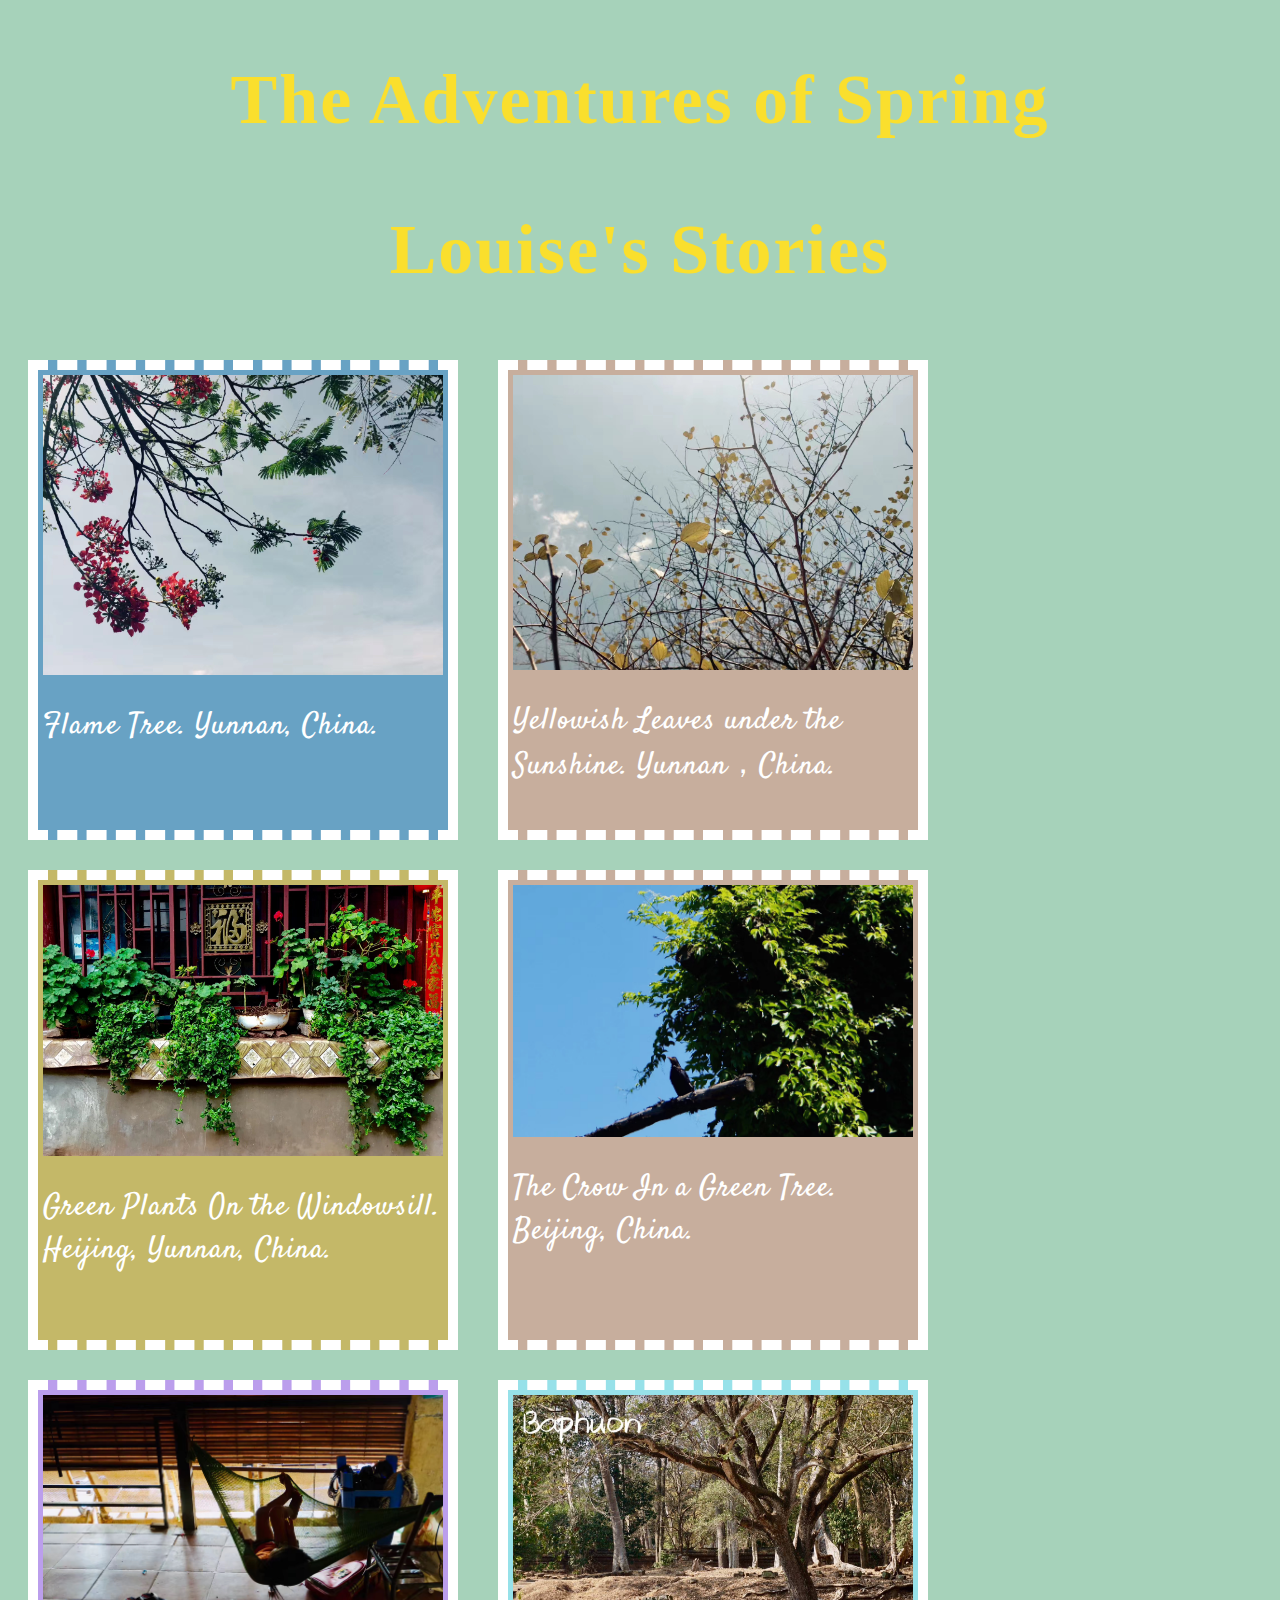
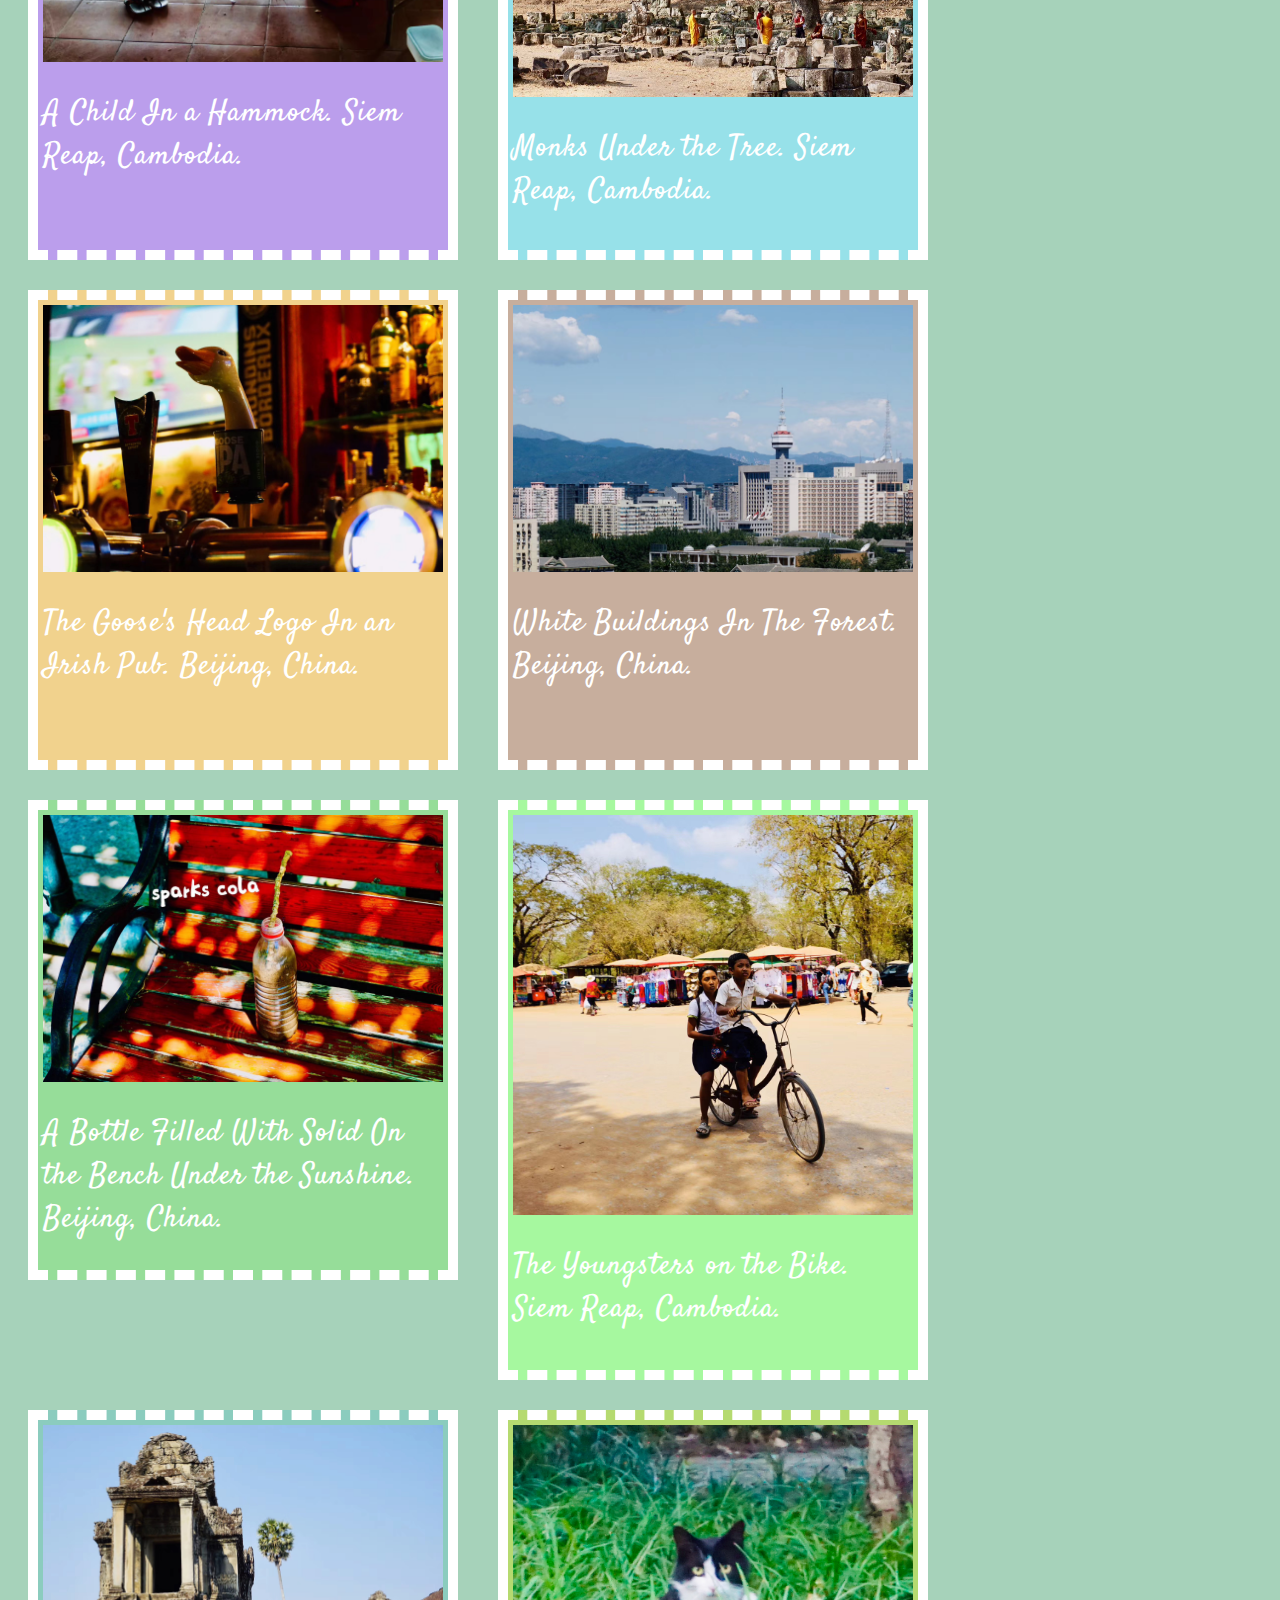
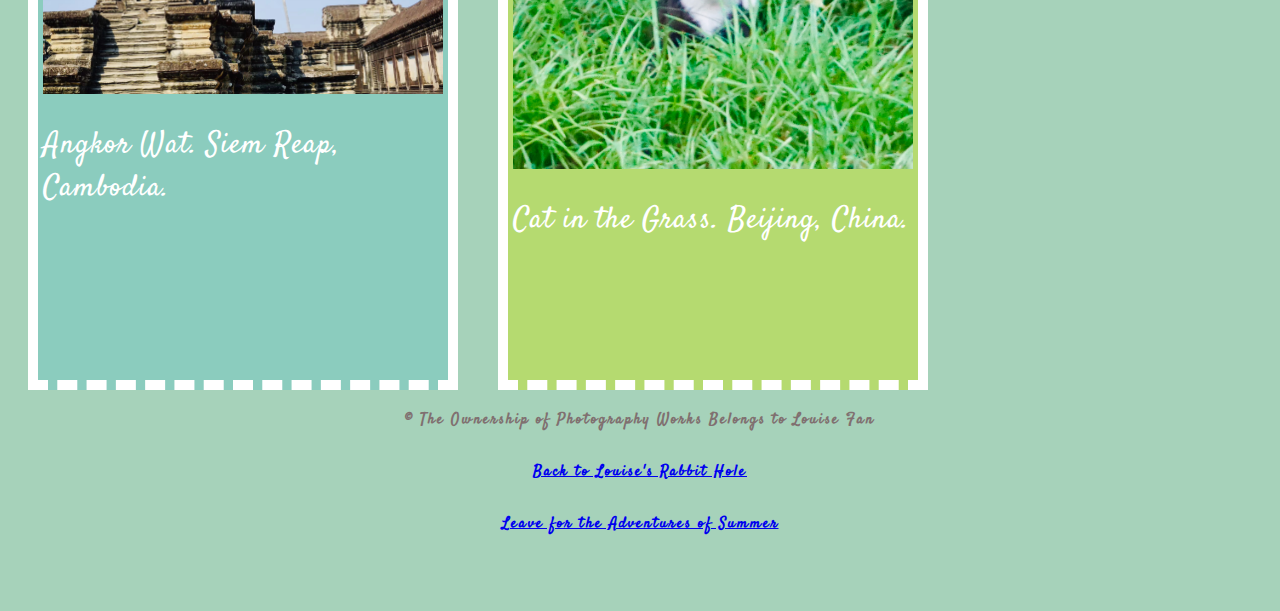
<file: vernal.html>
<!DOCTYPE html>
<html>
    <head>
        <meta charset=UTF-8>
        <title>The collection of spring</title>
        <link href="styles3/style-spring.css" rel="stylesheet">
        <link href="https://fonts.googleapis.com/css2?family=Kranky&family=Satisfy&display=swap" rel="stylesheet" type="text/css">
    </head>
    <body>
        <h1><strong>The Adventures of Spring</strong></h1>
        <h1><strong>Louise's Stories</strong></h1>
        
        <div class="flex-div">
        <div class="div-s1">
            <img src="images/spring-imgs/1.jpg" alt="Flame Tree">
            <p> Flame Tree. Yunnan, China. </p>
        </div>
           
        <div class="div-s2">
            <img src="images/spring-imgs/2.jpg" alt="Yellowish Leaves">
            <p>Yellowish Leaves under the Sunshine. Yunnan，China. </p>
        </div>

        <div class="div-s3">
            <img src="images/spring-imgs/3.jpg" alt="Green Plants On the Windowsill">
            <p>Green Plants On the Windowsill. Heijing, Yunnan, China.</p>
        </div>

        <div class="div-s4">
            <img src="images/spring-imgs/4.jpg" alt="The Crow In a Green Tree">
            <p>The Crow In a Green Tree. Beijing, China.</p>
        </div>
            
        <div class="div-s6">
            <img src="images/spring-imgs/6.jpg" alt="A Child In a Hammock">
            <p>A Child In a Hammock. Siem Reap, Cambodia.</p>
        </div>

        <div class="div-s7">
            <img src="images/spring-imgs/7.jpg" alt="Monks Under the Tree">
            <p>Monks Under the Tree. Siem Reap, Cambodia.</p>
        </div>

        <div class="div-s8">
            <img src="images/spring-imgs/8.jpg" alt="The Goose's Head Logo In an Irish Pub">
            <p>The Goose's Head Logo In an Irish Pub. Beijing, China.</p>
        </div>

        <div class="div-s9">
            <img src="images/spring-imgs/9.jpg" alt="White Buildings In The Forest">
            <p>White Buildings In The Forest. Beijing, China.</p>
        </div> 

        <div class="div-s11">
            <img src="images/spring-imgs/11.jpg" alt="A Bottle Filled With Solid On the Bench Under the Sunshine">
            <p>A Bottle Filled With Solid On the Bench Under the Sunshine. Beijing, China.</p>
        </div>

        <div class="div-s12">
            <img src="images/spring-imgs/12.jpg" alt="The Youngsters on the Bike">
            <p>The Youngsters on the Bike. Siem Reap, Cambodia.</p>
        </div>

        <div class="div-s13">
            <img src="images/spring-imgs/13.jpg" alt="Angkor Wat">
            <p>Angkor Wat. Siem Reap, Cambodia.</p>
        </div>

        <div class="div-s14">
            <img src="images/spring-imgs/14.jpg" alt="Cat in the Grass">
            <p>Cat in the Grass. Beijing, China.</p>
        </div>

        <div class="footer">
            <h3> © The Ownership of Photography Works Belongs to Louise Fan</h3>
        </div>

        <div class="back-hole">
            <h2> <a href="photography.html">Back to Louise's Rabbit Hole</a></h2>
        </div>

        <div class="go-summer">
            <h2> <a href="estival.html">Leave for the Adventures of Summer</a></h2>
        </div>
    </div>
    </body>
</html>
</file>
<file: styles/style.css>
html {
    /* px 表示 “像素（pixels）”: 基础字号为 10 像素 */
    font-size: 10px;
    /* Google fonts 输出的 CSS */
    font-family: "Satisfy", cursive;
    background-color:#ABC79D;
  }

h1 {
    font-size: 60px;
    text-align:center;
    margin: 0;
    color:#ffff;
    letter-spacing: 2px;
    padding: 45px 0
}

p {
    font-size: 30px;
    text-align: center;
    color: #000;
    line-height: 1;
    letter-spacing: 1px;
}

img {
    display: block;
    margin: 0 auto;
    width: 1200px;
}
</file>
<file: styles3/style-autumn.css>
html {
    font-size: 10px;
    /* Google fonts 输出的 CSS */
    font-family: "Kranky", cursive;
    font-family: "Satisfy", cursive;
    background-color:#74180c;
}

body {
    background-color:#74180c;
}

h1 {
    border-color: #74180c;
    border-style: hidden;
    background-color:#74180c;
    margin: 50px 23px 45px 23px;
    font-size: 70px;
    font-family: "Kranky", cursive;
    text-align:center;
    color:#f5c21a;
    letter-spacing: 2px;
    padding: 10px;
}

h2 {
    border-color: #74180c;
    border-style: hidden;
    background-color:#74180c;
    margin: 2px 23px 2px 23px;
    font-size: 15px;
    font-family: "Satisfy", cursive;
    text-align:center;
    color: #ffff; 
    letter-spacing: 2px;
    padding: 0px; 
}

h3 {
    border-color: #74180c;
    border-style: hidden;
    background-color:#74180c;
    margin: 2px 23px 2px 23px;
    font-size: 15px;
    font-family: "Satisfy", cursive;
    text-align:center;
    color: rgb(189, 206, 198); 
    letter-spacing: 2px;
    padding: 0px;
}

p {
    font-size: 30px;
    font-family: "Satisfy", cursive;
    text-align: left;
    color: #ffff;
    letter-spacing: 1px; 
}

div {
    width: 300px;
    height: 600px;
}

.div-s1 {
    border-width: 1em;
    border-style: dashed solid;
    border-color: #ffff;
    width: 400px;
    height: 450px;
    margin: 15px 20px 15px 20px;
    background-color:#e4a479;
    padding: .5rem;
    display: flex;
    flex-direction: column;
}

.div-s1 img {
    width: 100%;
    transition: all 2s ease .5s;
}

.div-s2 {
    border-width: 1em;
    border-style: dashed solid;
    border-color: #ffff;
    width: 400px;
    height: 450px;
    margin: 15px 20px 15px 20px;
    background-color:#be9579;
    padding: .5rem;
    display: flex;
    flex-direction: column;
}

.div-s2 img{
    width: 100%;
    transition: all 2s ease .5s;
}
    
.div-s3 {
    border-width: 1em;
    border-style: dashed solid;
    border-color: #ffff;
    width: 400px;
    height: 450px;
    margin: 15px 20px 15px 20px;
    background-color:#db8e36;
    padding: .5rem;
    display: flex;
    flex-direction: column;
}

.div-s3 img {
    width: 100%;
    transition: all 2s ease .5s;
}

.div-s4 {
    border-width: 1em;
    border-style: dashed solid;
    border-color: #ffff;
    width: 400px;
    height: 450px;
    margin: 15px 20px 15px 20px;
    background-color:#c78b74;
    padding: .5rem;
    display: flex;
    flex-direction: column;
}

.div-s4 img {
    width: 100%;
    transition: all 2s ease .5s;
}

.div-s5 {
    border-width: 1em;
    border-style: dashed solid;
    border-color: #ffff;
    width: 400px;
    height: 450px;
    margin: 15px 20px 15px 20px;
    background-color:#e0751c;
    padding: .5rem;
    display: flex;
    flex-direction: column;
}

.div-s5 img {
    width: 100%;
    transition: all 2s ease .5s;
}

.div-s6 {
    border-width: 1em;
    border-style: dashed solid;
    border-color: #ffff;
    width: 400px;
    height: 450px;
    margin: 15px 20px 15px 20px;
    background-color:#f5552e;
    padding: .5rem;
    display: flex;
    flex-direction: column;
}

.div-s6 img {
    width: 100%;
    transition: all 2s ease .5s;
}

.div-s7 {
    border-width: 1em;
    border-style: dashed solid;
    border-color: #ffff;
    width: 400px;
    height: 700px;
    margin: 15px 20px 15px 20px;
    background-color:#cf5108;
    padding: .5rem;
    display: flex;
    flex-direction: column;
}

.div-s7 img {
    width: 100%;
    transition: all 2s ease .5s;
}

.div-s8 {
    border-width: 1em;
    border-style: dashed solid;
    border-color: #ffff;
    width: 400px;
    height: 700px;
    margin: 15px 20px 15px 20px;
    background-color:#f0721d;
    padding: .5rem;
    display: flex;
    flex-direction: column;
}

.div-s8 img {
    width: 100%;
    transition: all 2s ease .5s;
}

.div-s9{
    border-width: 1em;
    border-style: dashed solid;
    border-color: #ffff;
    width: 400px;
    height: 700px;
    margin: 15px 20px 15px 20px;
    background-color:#bb7409;
    padding: .5rem;
    display: flex;
    flex-direction: column;
}

.div-s9 img {
    width: 100%;
    transition: all 2s ease .5s;
}

.div-s10{
    border-width: 1em;
    border-style: dashed solid;
    border-color: #ffff;
    width: 400px;
    height: 450px;
    margin: 15px 20px 15px 20px;
    background-color:#f1b81a;
    padding: .5rem;
    display: flex;
    flex-direction: column;
}

.div-s10 img {
    width: 100%;
    transition: all 2s ease .5s;
}

.div-s11{
    border-width: 1em;
    border-style: dashed solid;
    border-color: #ffff;
    width: 400px;
    height: 450px;
    margin: 15px 20px 15px 20px;
    background-color:#eba770;
    padding: .5rem;
    display: flex;
    flex-direction: column;
}

.div-s11 img {
    width: 100%;
    transition: all 2s ease .5s;
}

.div-s12{
    border-width: 1em;
    border-style: dashed solid;
    border-color: #ffff;
    width: 400px;
    height: 450px;
    margin: 15px 20px 15px 20px;
    background-color:#ec9027;
    padding: .5rem;
    display: flex;
    flex-direction: column;
}

.div-s12 img {
    width: 100%;
    transition: all 2s ease .5s;
}

.footer {
    width: 1400px; 
    height: 50px;
    margin-top: 2px;
} 

.back-hole {
    width: 1400px;
    height: 50px;
    margin-top: 2px;
}

.go-winter {
    width: 1400px;
    height: 50px;
    margin-top: 2px;
}
.flex-div {
    display: flex;
    width: auto;
    flex-wrap: wrap;
}

div img:hover {
    transform: translate(100px, 100px) scale(2) rotate(0deg)
}
</file>
<file: styles3/style-winter.css>
html {
    font-size: 10px;
    /* Google fonts 输出的 CSS */
    font-family: "Kranky", cursive;
    font-family: "Satisfy", cursive;
    background-color:#ffff;
}

body {
    background-color:#ffff;
}

h1 {
    border-color: #ffff;
    border-style: hidden;
    background-color:#ffff;
    margin: 50px 23px 45px 23px;
    font-size: 70px;
    font-family: "Kranky", cursive;
    text-align:center;
    color:#180100;
    letter-spacing: 2px;
    padding: 10px;
}

h2 {
    border-color: #ffff;
    border-style: hidden;
    background-color:#ffff;
    margin: 2px 23px 2px 23px;
    font-size: 15px;
    font-family: "Satisfy", cursive;
    text-align:center;
    color: rgb(95, 17, 110); 
    letter-spacing: 2px;
    padding: 0px; 
}

h3 {
    border-color: #ffff;
    border-style: hidden;
    background-color:#ffff;
    margin: 2px 23px 2px 23px;
    font-size: 15px;
    font-family: "Satisfy", cursive;
    text-align:center;
    color: rgb(102, 18, 18); 
    letter-spacing: 2px;
    padding: 0px;
}

p {
    font-size: 30px;
    font-family: "Satisfy", cursive;
    text-align: left;
    color: #180100;
    letter-spacing: 1px; 
}

div {
    width: 300px;
    height: 600px;
}

.div-s1 {
    border-width: 1em;
    border-style: dashed solid;
    border-color: rgb(88, 123, 151);
    width: 400px;
    height: 450px;
    margin: 15px 20px 15px 20px;
    background-color:#D7D4D4;
    padding: .5rem;
    display: flex;
    flex-direction: column;
}

.div-s1 img {
    width: 100%;
    transition: all 2s ease .5s;
}

.div-s2 {
    border-width: 1em;
    border-style: dashed solid;
    border-color: rgb(88, 123, 151);
    width: 400px;
    height: 450px;
    margin: 15px 20px 15px 20px;
    background-color:#C0BDBD;
    padding: .5rem;
    display: flex;
    flex-direction: column;
}

.div-s2 img{
    width: 100%;
    transition: all 2s ease .5s;
}
    
.div-s3 {
    border-width: 1em;
    border-style: dashed solid;
    border-color: rgb(88, 123, 151);
    width: 400px;
    height: 450px;
    margin: 15px 20px 15px 20px;
    background-color:#cac6c6;
    padding: .5rem;
    display: flex;
    flex-direction: column;
}

.div-s3 img {
    width: 100%;
    transition: all 2s ease .5s;
}

.div-s4 {
    border-width: 1em;
    border-style: dashed solid;
    border-color: rgb(88, 123, 151);
    width: 400px;
    height: 450px;
    margin: 15px 20px 15px 20px;
    background-color:#c9caca;
    padding: .5rem;
    display: flex;
    flex-direction: column;
}

.div-s4 img {
    width: 100%;
    transition: all 2s ease .5s;
}

.div-s5{
    border-width: 1em;
    border-style: dashed solid;
    border-color: rgb(88, 123, 151);
    width: 400px;
    height: 450px;
    margin: 15px 20px 15px 20px;
    background-color:#a3a5a3;
    padding: .5rem;
    display: flex;
    flex-direction: column;
}

.div-s5 img {
    width: 100%;
    transition: all 2s ease .5s;
}

.div-s6 {
    border-width: 1em;
    border-style: dashed solid;
    border-color: rgb(88, 123, 151);
    width: 400px;
    height: 450px;
    margin: 15px 20px 15px 20px;
    background-color:#9ca09e;
    padding: .5rem;
    display: flex;
    flex-direction: column;
}

.div-s6 img {
    width: 100%;
    transition: all 2s ease .5s;
}

.div-s7 {
    border-width: 1em;
    border-style: dashed solid;
    border-color: rgb(88, 123, 151);
    width: 400px;
    height: 450px;
    margin: 15px 20px 15px 20px;
    background-color:#868b8a;
    padding: .5rem;
    display: flex;
    flex-direction: column;
}

.div-s7 img {
    width: 100%;
    transition: all 2s ease .5s;
}

.div-s8 {
    border-width: 1em;
    border-style: dashed solid;
    border-color: rgb(88, 123, 151);
    width: 400px;
    height: 450px;
    margin: 15px 20px 15px 20px;
    background-color:#898d89;
    padding: .5rem;
    display: flex;
    flex-direction: column;
}

.div-s8 img {
    width: 100%;
    transition: all 2s ease .5s;
}

.div-s9 {
    border-width: 1em;
    border-style: dashed solid;
    border-color: rgb(88, 123, 151);
    width: 400px;
    height: 450px;
    margin: 15px 20px 15px 20px;
    background-color:#757776;
    padding: .5rem;
    display: flex;
    flex-direction: column;
}

.div-s9 img {
    width: 100%;
    transition: all 2s ease .5s;
}

.div-s10{
    border-width: 1em;
    border-style: dashed solid;
    border-color: rgb(88, 123, 151);
    width: 400px;
    height: 450px;
    margin: 15px 20px 15px 20px;
    background-color:#666a6d;
    padding: .5rem;
    display: flex;
    flex-direction: column;
}

.div-s10 img {
    width: 100%;
    transition: all 2s ease .5s;
}

.div-s11{
    border-width: 1em;
    border-style: dashed solid;
    border-color: rgb(88, 123, 151);
    width: 400px;
    height: 450px;
    margin: 15px 20px 15px 20px;
    background-color:#93989b;
    padding: .5rem;
    display: flex;
    flex-direction: column;
}

.div-s11 img {
    width: 100%;
    transition: all 2s ease .5s;
}

.div-s12{
    border-width: 1em;
    border-style: dashed solid;
    border-color: rgb(88, 123, 151);
    width: 400px;
    height: 450px;
    margin: 15px 20px 15px 20px;
    background-color:#acafac;
    padding: .5rem;
    display: flex;
    flex-direction: column;
}

.div-s12 img {
    width: 100%;
    transition: all 2s ease .5s;
}

.div-s13{
    border-width: 1em;
    border-style: dashed solid;
    border-color: rgb(88, 123, 151);
    width: 400px;
    height: 450px;
    margin: 15px 20px 15px 20px;
    background-color:#7e86a1;
    padding: .5rem;
    display: flex;
    flex-direction: column;
}

.div-s13 img {
    width: 100%;
    transition: all 2s ease .5s;
}

.div-s14{
    border-width: 1em;
    border-style: dashed solid;
    border-color: rgb(88, 123, 151);
    width: 400px;
    height: 450px;
    margin: 15px 20px 15px 20px;
    background-color:#75849b;
    padding: .5rem;
    display: flex;
    flex-direction: column;
}

.div-s14 img {
    width: 100%;
    transition: all 2s ease .5s;
}

.div-s15{
    border-width: 1em;
    border-style: dashed solid;
    border-color: rgb(88, 123, 151);
    width: 400px;
    height: 450px;
    margin: 15px 20px 15px 20px;
    background-color:#879daa;
    padding: .5rem;
    display: flex;
    flex-direction: column;
}

.div-s15 img {
    width: 100%;
    transition: all 2s ease .5s;
}

.div-s16{
    border-width: 1em;
    border-style: dashed solid;
    border-color: rgb(88, 123, 151);
    width: 400px;
    height: 720px;
    margin: 15px 20px 15px 20px;
    background-color:#808c94;
    padding: .5rem;
    display: flex;
    flex-direction: column;
}

.div-s16 img {
    width: 100%;
    transition: all 2s ease .5s;
}

.div-s17{
    border-width: 1em;
    border-style: dashed solid;
    border-color: rgb(88, 123, 151);
    width: 400px;
    height: 720px;
    margin: 15px 20px 15px 20px;
    background-color:#7b808a;
    padding: .5rem;
    display: flex;
    flex-direction: column;
}

.div-s17 img {
    width: 100%;
    transition: all 2s ease .5s;
}

.div-s18{
    border-width: 1em;
    border-style: dashed solid;
    border-color: rgb(88, 123, 151);
    width: 400px;
    height: 720px;
    margin: 15px 20px 15px 20px;
    background-color:#8197ac;
    padding: .5rem;
    display: flex;
    flex-direction: column;
}

.div-s18 img {
    width: 100%;
    transition: all 2s ease .5s;
}

.div-s19{
    border-width: 1em;
    border-style: dashed solid;
    border-color: rgb(88, 123, 151);
    width: 400px;
    height: 770px;
    margin: 15px 20px 15px 20px;
    background-color:#626669;
    padding: .5rem;
    display: flex;
    flex-direction: column;
}

.div-s19 img {
    width: 100%;
    transition: all 2s ease .5s;
}

.div-s20{
    border-width: 1em;
    border-style: dashed solid;
    border-color: rgb(88, 123, 151);
    width: 400px;
    height: 770px;
    margin: 15px 20px 15px 20px;
    background-color:#acb4bd;
    padding: .5rem;
    display: flex;
    flex-direction: column;
}

.div-s20 img {
    width: 100%;
    transition: all 2s ease .5s;
}

.div-s21{
    border-width: 1em;
    border-style: dashed solid;
    border-color: rgb(88, 123, 151);
    width: 400px;
    height: 770px;
    margin: 15px 20px 15px 20px;
    background-color:#828385;
    padding: .5rem;
    display: flex;
    flex-direction: column;
}

.div-s21 img {
    width: 100%;
    transition: all 2s ease .5s;
}

.div-s22{
    border-width: 1em;
    border-style: dashed solid;
    border-color: rgb(88, 123, 151);
    width: 400px;
    height: 450px;
    margin: 15px 20px 15px 20px;
    background-color:#909aa3;
    padding: .5rem;
    display: flex;
    flex-direction: column;
}

.div-s22 img {
    width: 100%;
    transition: all 2s ease .5s;
}

.div-s23{
    border-width: 1em;
    border-style: dashed solid;
    border-color: rgb(88, 123, 151);
    width: 400px;
    height: 450px;
    margin: 15px 20px 15px 20px;
    background-color:#62686d;
    padding: .5rem;
    display: flex;
    flex-direction: column;
}

.div-s23 img {
    width: 100%;
    transition: all 2s ease .5s;
}

.div-s24{
    border-width: 1em;
    border-style: dashed solid;
    border-color: rgb(88, 123, 151);
    width: 400px;
    height: 450px;
    margin: 15px 20px 15px 20px;
    background-color:#a1a5a8;
    padding: .5rem;
    display: flex;
    flex-direction: column;
}

.div-s24 img {
    width: 100%;
    transition: all 2s ease .5s;
}

.div-s25{
    border-width: 1em;
    border-style: dashed solid;
    border-color: rgb(88, 123, 151);
    width: 400px;
    height: 450px;
    margin: 15px 20px 15px 20px;
    background-color:#899697;
    padding: .5rem;
    display: flex;
    flex-direction: column;
}

.div-s25 img {
    width: 100%;
    transition: all 2s ease .5s;
}

.div-s26{
    border-width: 1em;
    border-style: dashed solid;
    border-color: rgb(88, 123, 151);
    width: 400px;
    height: 450px;
    margin: 15px 20px 15px 20px;
    background-color:#838d84;
    padding: .5rem;
    display: flex;
    flex-direction: column;
}

.div-s26 img {
    width: 100%;
    transition: all 2s ease .5s;
}

.div-s27{
    border-width: 1em;
    border-style: dashed solid;
    border-color: rgb(88, 123, 151);
    width: 400px;
    height: 450px;
    margin: 15px 20px 15px 20px;
    background-color:#847d8f;
    padding: .5rem;
    display: flex;
    flex-direction: column;
}

.div-s27 img {
    width: 100%;
    transition: all 2s ease .5s;
}

.footer {
    width: 1400px; 
    height: 50px;
    margin-top: 2px;
} 

.back-hole {
    width: 1400px;
    height: 100px;
    margin-top: 2px;
}

.flex-div {
    display: flex;
    width: auto;
    flex-wrap: wrap;
}

div img:hover {
    transform: translate(100px, 100px) scale(2) rotate(0deg)
}
</file>
<file: styles/gamestyle.css>
html {
    font-family: "Kranky", cursive;
    font-family: "Unkempt", cursive;
    font-family: "Walter Turncoat", cursive;
    background-color:#DEDEB9;
}

body {
    width: 100%;
}

.title {
    font-family: "Kranky", cursive;
    font-size: 40px;
    text-align: center;
    color: #f8f8fa;
    margin-top: 100px;
    margin-bottom: 100px;
}

.game {
    font-family:"Walter Turncoat", cursive;
    font-size: 30px;
    text-align: center;
    color:#050505;
    margin: 50px 23px 45px 23px;
}

.discription {
    font-family: "Walter Turncoat", cursive;
    font-size: 23px;
    text-align: center;
    border-color:#85a068;
    color:#ffff;
    margin-top: 30px;
    margin-bottom: 30px;
    background-color: #85a068;
    padding: 70px;
}

.form {
    font-family: "Walter Turncoat", cursive;
    font-size: 25px;
    text-align: center;
    margin: 30px;
}

.resultParas {
    font-family: "Walter Turncoat", cursive;
    font-size: 25px;
    border-color: #85a068;
    color: #F58718;
    margin: 30px;
    padding:10px
}

.congrats {
    font-family: "Unkempt", cursive;
    font-size: 30px;
    border-color: #85a068;
    padding:20px;
    letter-spacing: 2px;
}
</file>
<file: styles2/style.css>
html {
    font-size: 10px;
    /* Google fonts 输出的 CSS */
    font-family: "Mystery Quest", cursive;
    font-family: "Rock Salt", cursive;
    background-color:#C7B99D;
}

body {
    background-color:#C7B99D; 
}

h1{
    border-color: #AE9DC7 ;
    border-style: hidden;
    background-color:#AE9DC7;
    margin: 40px 23px 0px 23px;
    font-size: 70px;
    font-family: "Rock Salt", cursive;
    text-align:center;
    color:#ffff;
    letter-spacing: 2px;
    padding: 1px;
}

h2 {
    border-color: #AE9DC7 ;
    border-style: hidden;
    background-color: #AE9DC7;
    margin: 0px 23px 2px 23px;
    font-size: 30px;
    font-family: "Rock Salt", cursive;
    text-align:center;
    color:gold;
    letter-spacing: 1px;
    padding: 5px 0
}

div {
    width: 300px;
    height: 600px;
}

.div-spring {
    border-width: 1em;
    border-style:dashed double none;
    border-color: #ffff;
    width: 400px;
    height: 580px;
    margin: 0px 20px 15px 20px;
    background-color:#C7AE9D;
    padding: .5rem;
    display: flex;
    flex-direction: column;
}

.div-spring img {
    width: 100%
}

.div-spring h3 {
    font-size: 35px;
    font-family: "Rock Salt", cursive;
    text-align:center;
    color: black;
}
.div-spring p {
    font-size: 20px;
    font-family: "Mystery Quest", cursive;
    text-align: center;
    color: black;
    letter-spacing: 2px;
}

.div-summer {
    border-width: 1em;
    border-style:dashed double none;
    border-color: #ffff;
    width: 400px;
    height: 580px;
    margin: 0px 20px 15px 0px;
    background-color:#C7AE9D;
    padding: .5rem;
    display: flex;
    flex-direction: column;
}

.div-summer img{
    width: 100%;
}
    
.div-summer h3 {
    font-size: 35px;
    font-family: "Rock Salt", cursive;
    text-align:center;
    color: black; 
}

.div-summer p {
    font-size: 20px;
    font-family: "Mystery Quest", cursive;
    text-align: center;
    color: black;
    letter-spacing: 2px;
}
   
.div-fall {
    border-width: 1em;
    border-style:dashed double none;
    border-color: #ffff;
    width: 400px;
    height: 580px;
    margin: 0px 20px 15px 0px;
    background-color:#C7AE9D;
    padding: .5rem;
    display: flex;
    flex-direction: column;
}

.div-fall img {
    width: 100%;
}

.div-fall h3 {
    font-size: 35px;
    font-family: "Rock Salt", cursive;
    text-align:center;
    color: black; 
}

.div-fall p {
    font-size: 20px;
    font-family: "Mystery Quest", cursive;
    text-align: center;
    color: black;
    letter-spacing: 2px;
}

.div-winter {
    border-width: 1em;
    border-style:dashed double none;
    border-color: #ffff;
    width: 400px;
    height: 580px;
    margin: 0px 20px 15px 0px;
    background-color:#C7AE9D;
    padding: .5rem;
    display: flex;
    flex-direction: column;
}

.div-winter img {
    width: 100%;
}

.div-winter h3 {
    font-size: 35px;
    font-family: "Rock Salt", cursive;
    text-align:center;
    color: black;   
}

.div-winter p {
    font-size: 20px;
    font-family: "Mystery Quest", cursive;
    text-align: center;
    color: black;
    letter-spacing: 2px;
}

.flex-div {
    display: flex;
    width: auto;
}

footer {
    margin-top: 5em;
    margin-bottom: 5em;
    font-size: 10px;
    font-family: "Rock Salt", cursive;
    text-align:end;
    color: black;  
}
</file>
<file: styles3/style-spring.css>
html {
    font-size: 10px;
    /* Google fonts 输出的 CSS */
    font-family: "Kranky", cursive;
    font-family: "Satisfy", cursive;
    background-color:#A6D2BA;
}

body {
    background-color:#A6D2BA;
}

h1 {
    border-color: #A6D2BA;
    border-style: hidden;
    background-color:#A6D2BA;
    margin: 50px 23px 45px 23px;
    font-size: 70px;
    font-family: "Kranky", cursive;
    text-align:center;
    color:#FADF2D;
    letter-spacing: 2px;
    padding: 10px;
}

h2 {
    border-color: #A6D2BA;
    border-style: hidden;
    background-color:#A6D2BA;
    margin: 2px 23px 2px 23px;
    font-size: 15px;
    font-family: "Satisfy", cursive;
    text-align:center;
    color: rgb(95, 17, 110); 
    letter-spacing: 2px;
    padding: 0px; 
}

h3 {
    border-color: #A6D2BA;
    border-style: hidden;
    background-color:#A6D2BA;
    margin: 2px 23px 2px 23px;
    font-size: 15px;
    font-family: "Satisfy", cursive;
    text-align:center;
    color: rgb(128, 112, 112); 
    letter-spacing: 2px;
    padding: 0px;
}

p {
    font-size: 30px;
    font-family: "Satisfy", cursive;
    text-align: left;
    color: #ffff;
    letter-spacing: 1px; 
}

div {
    width: 300px;
    height: 600px;
}

.div-s1 {
    border-width: 1em;
    border-style: dashed solid;
    border-color: #ffff;
    width: 400px;
    height: 450px;
    margin: 15px 20px 15px 20px;
    background-color:#68A2C4;
    padding: .5rem;
    display: flex;
    flex-direction: column;
}

.div-s1 img {
    width: 100%;
    transition: all 2s ease .5s;
}

.div-s2 {
    border-width: 1em;
    border-style: dashed solid;
    border-color: #ffff;
    width: 400px;
    height: 450px;
    margin: 15px 20px 15px 20px;
    background-color:#C7AE9D;
    padding: .5rem;
    display: flex;
    flex-direction: column;
}

.div-s2 img{
    width: 100%;
    transition: all 2s ease .5s;
}
    
.div-s3 {
    border-width: 1em;
    border-style: dashed solid;
    border-color: #ffff;
    width: 400px;
    height: 450px;
    margin: 15px 20px 15px 20px;
    background-color:#C4B868;
    padding: .5rem;
    display: flex;
    flex-direction: column;
}

.div-s3 img {
    width: 100%;
    transition: all 2s ease .5s;
}

.div-s4 {
    border-width: 1em;
    border-style: dashed solid;
    border-color: #ffff;
    width: 400px;
    height: 450px;
    margin: 15px 20px 15px 20px;
    background-color:#C7AE9D;
    padding: .5rem;
    display: flex;
    flex-direction: column;
}

.div-s4 img {
    width: 100%;
    transition: all 2s ease .5s;
}

.div-s6 {
    border-width: 1em;
    border-style: dashed solid;
    border-color: #ffff;
    width: 400px;
    height: 450px;
    margin: 15px 20px 15px 20px;
    background-color:#bb9eec;
    padding: .5rem;
    display: flex;
    flex-direction: column;
}

.div-s6 img {
    width: 100%;
    transition: all 2s ease .5s;
}

.div-s7 {
    border-width: 1em;
    border-style: dashed solid;
    border-color: #ffff;
    width: 400px;
    height: 450px;
    margin: 15px 20px 15px 20px;
    background-color:#97e1e9;
    padding: .5rem;
    display: flex;
    flex-direction: column;
}

.div-s7 img {
    width: 100%;
    transition: all 2s ease .5s;
}

.div-s8 {
    border-width: 1em;
    border-style: dashed solid;
    border-color: #ffff;
    width: 400px;
    height: 450px;
    margin: 15px 20px 15px 20px;
    background-color:#f1d28d;
    padding: .5rem;
    display: flex;
    flex-direction: column;
}

.div-s8 img {
    width: 100%;
    transition: all 2s ease .5s;
}

.div-s9 {
    border-width: 1em;
    border-style: dashed solid;
    border-color: #ffff;
    width: 400px;
    height: 450px;
    margin: 15px 20px 15px 20px;
    background-color:#C7AE9D;
    padding: .5rem;
    display: flex;
    flex-direction: column;
}

.div-s9 img {
    width: 100%;
    transition: all 2s ease .5s;
}

.div-s11{
    border-width: 1em;
    border-style: dashed solid;
    border-color: #ffff;
    width: 400px;
    height: 450px;
    margin: 15px 20px 15px 20px;
    background-color:#96dd99;
    padding: .5rem;
    display: flex;
    flex-direction: column;
}

.div-s11 img {
    width: 100%;
    transition: all 2s ease .5s;
}

.div-s12{
    border-width: 1em;
    border-style: dashed solid;
    border-color: #ffff;
    width: 400px;
    height: 550px;
    margin: 15px 20px 15px 20px;
    background-color:#a6f89f;
    padding: .5rem;
    display: flex;
    flex-direction: column;
}

.div-s12 img {
    width: 100%;
    transition: all 2s ease .5s;
}

.div-s13{
    border-width: 1em;
    border-style: dashed solid;
    border-color: #ffff;
    width: 400px;
    height: 550px;
    margin: 15px 20px 15px 20px;
    background-color:#8bccbe;
    padding: .5rem;
    display: flex;
    flex-direction: column;
}

.div-s13 img {
    width: 100%;
    transition: all 2s ease .5s;
}

.div-s14{
    border-width: 1em;
    border-style: dashed solid;
    border-color: #ffff;
    width: 400px;
    height: 550px;
    margin: 15px 20px 15px 20px;
    background-color:#b5da70;
    padding: .5rem;
    display: flex;
    flex-direction: column;
}

.div-s14 img {
    width: 100%;
    transition: all 2s ease .5s;
}

.footer {
    width: 1400px; 
    height: 50px;
    margin-top: 2px;
} 

.back-hole {
    width: 1400px;
    height: 50px;
    margin-top: 2px;
}

.go-summer {
    width: 1400px;
    height: 100px;
    margin-top: 2px;
}

.flex-div {
    display: flex;
    width: auto;
    flex-wrap: wrap;
}

div img:hover {
    transform: translate(100px, 100px) scale(2) rotate(0deg)
}
</file>
